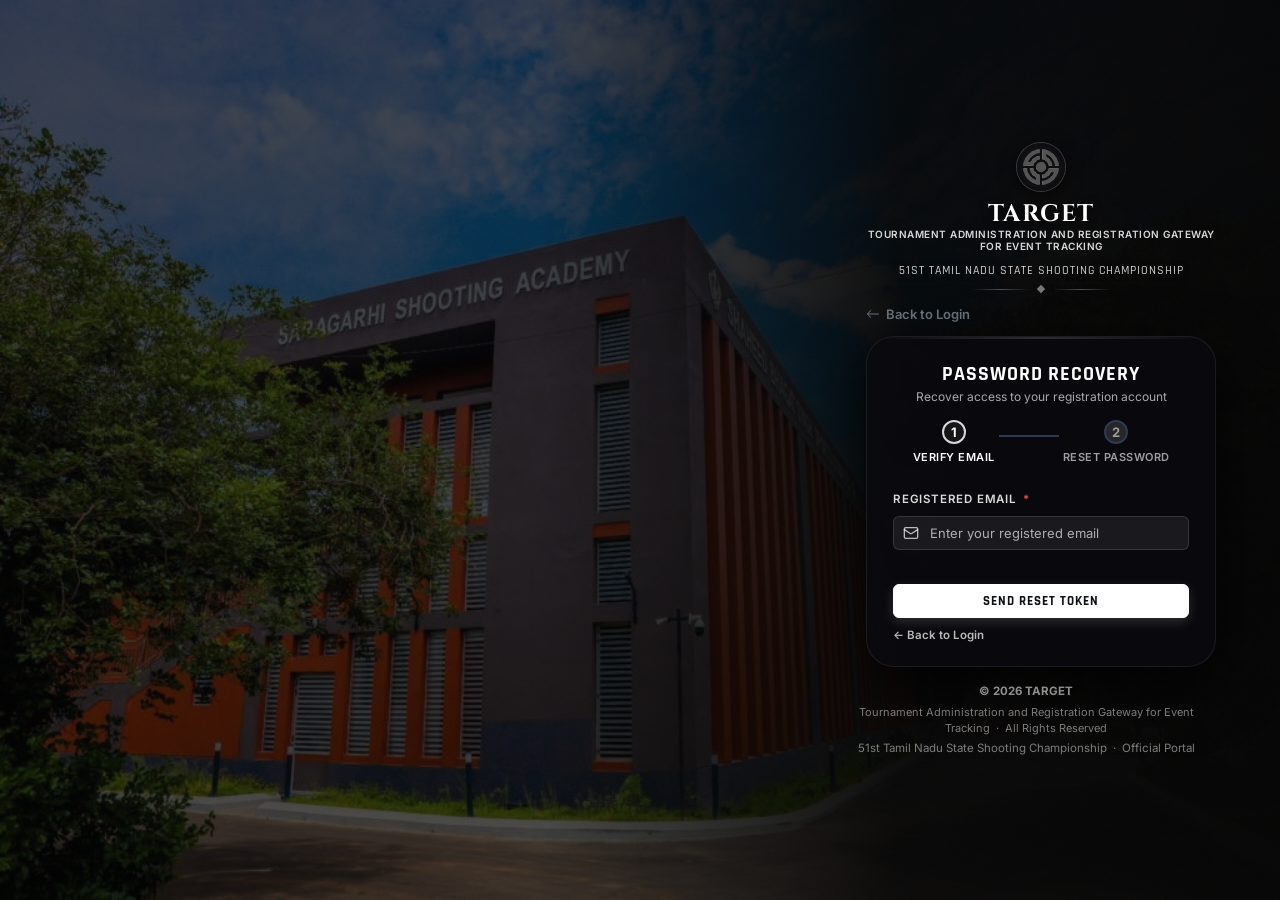
<file: static-preview/forgot_password.html>
﻿<!DOCTYPE html>
<html lang="en" data-bs-theme="dark">
<head>
  <meta charset="UTF-8">
  <meta name="viewport" content="width=device-width, initial-scale=1.0">
  <meta name="description" content="Reset your password for the 51st Tamil Nadu Shooting Championship portal.">
  <meta name="robots" content="index, follow">
  <title>Forgot Password | 51st Tamil Nadu State Shooting Championship</title>
  <link rel="icon" href="images/logo.png" type="image/png">
  <link rel="shortcut icon" href="favicon.ico" type="image/x-icon">
  <link rel="apple-touch-icon" href="images/logo.png">

  <!-- Google Fonts -->
  <link rel="preconnect" href="https://fonts.googleapis.com">
  <link rel="preconnect" href="https://fonts.gstatic.com" crossorigin>
  <link href="https://fonts.googleapis.com/css2?family=Rajdhani:wght@400;500;600;700&family=Inter:wght@300;400;500;600;700&family=Cinzel:wght@400;600;700&family=Playfair+Display:ital,wght@0,700;1,600&display=swap" rel="stylesheet">

  <!-- Stylesheet -->
  <link rel="stylesheet" href="css/style.css">
  <!-- Bootstrap Icons -->
  <link rel="stylesheet" href="https://cdn.jsdelivr.net/npm/bootstrap-icons@1.11.3/font/bootstrap-icons.min.css">
</head>
<body class="login-page">

<!-- SSA Photo Background -->
<div class="page-bg" aria-hidden="true"></div>
<div class="page-bg-noise" aria-hidden="true"></div>

<div class="page-wrapper">

  <!-- Branding header -->
  <header class="site-header">
    <div class="emblem" aria-hidden="true" style="border:none; background:transparent;">
      <div class="emblem-inner" style="border:none; background:transparent;">
        <img src="images/logo.png" alt="TARGET Logo" style="width:58px; height:58px; object-fit:contain; filter: drop-shadow(0 2px 8px rgba(0,0,0,0.5));">
      </div>
    </div>
    <p class="org-name" style="margin-bottom:0; line-height:1.1; font-size: 24px; letter-spacing: 2px; font-weight: 700; color: var(--gold-400, #c9a84c);">TARGET</p>
    <span class="org-expansion" style="display:block; font-size:10px; color:var(--text-secondary, #a0aec0); letter-spacing:0.5px; margin-top:1px; margin-bottom:8px; font-weight:600; text-transform:uppercase; line-height:1.2;">Tournament Administration and Registration Gateway for Event Tracking</span>
    <p class="event-title">51st Tamil Nadu State Shooting Championship</p>
    <div class="divider" aria-hidden="true"><span class="divider-diamond"></span></div>
  </header>

  <main>
    <div style="max-width: 440px; margin: 0 auto 12px; text-align: left;">
      <a href="login.html" style="color: var(--gold-400, #ADB5BD); text-decoration: none; font-size: 13px; font-weight: 600; display: inline-flex; align-items: center; gap: 6px; transition: opacity 0.2s;">
        <svg xmlns="http://www.w3.org/2000/svg" width="14" height="14" fill="currentColor" viewBox="0 0 16 16">
          <path fill-rule="evenodd" d="M15 8a.5.5 0 0 0-.5-.5H2.707l3.147-3.146a.5.5 0 1 0-.708-.708l-4 4a.5.5 0 0 0 0 .708l4 4a.5.5 0 0 0 .708-.708L2.707 8.5H14.5A.5.5 0 0 0 15 8z"/>
        </svg>
        Back to Login
      </a>
    </div>

    <div class="auth-card" role="main">
      <div class="card-title">Password Recovery</div>
      <p class="card-subtitle">Recover access to your registration account</p>

      <!-- Step Indicator -->
      <div class="step-indicator" role="list" aria-label="Steps">
        <div class="step active" id="step1Indicator" role="listitem">
          <div class="step-circle">1</div>
          <div class="step-label">Verify Email</div>
        </div>
        <div class="connector" id="stepConnector"></div>
        <div class="step" id="step2Indicator" role="listitem">
          <div class="step-circle">2</div>
          <div class="step-label">Reset Password</div>
        </div>
      </div>

      <!-- Message Box -->
      <div class="msg-box" id="msgBox" role="alert" aria-live="polite"></div>

      <!-- ── Step 1: Email + Token Request ─────────────────── -->
      <form id="fpStep1" novalidate>
        <input type="hidden" name="csrf_token" value="demo_preview_token">
        <input type="hidden" name="step" value="1">

        <div class="form-group" style="margin-bottom:22px;">
          <label for="fp_email">Registered Email <span class="req">*</span></label>
          <div class="input-wrap">
            <svg class="i-icon" xmlns="http://www.w3.org/2000/svg" viewBox="0 0 24 24" fill="none" stroke="currentColor" stroke-width="2" stroke-linecap="round" stroke-linejoin="round"><rect x="2" y="4" width="20" height="16" rx="2"/><path d="m22 7-8.97 5.7a1.94 1.94 0 0 1-2.06 0L2 7"/></svg>
            <input type="email" id="fp_email" name="email" placeholder="Enter your registered email" data-rules="required|email" maxlength="180" autocomplete="email">
          </div>
          <span class="field-error"></span>
        </div>

        <button type="submit" class="btn btn-primary" id="btnStep1">
          <div class="spinner"></div>
          <span class="btn-label">Send Reset Token</span>
        </button>

        <div class="link-row" style="justify-content:center;margin-top:18px;">
          <a href="login.html">&#8592; Back to Login</a>
        </div>
      </form>

      <!-- ── Step 2: Token + New Password ──────────────────── -->
      <form id="fpStep2" novalidate style="display:none;">
        <input type="hidden" name="csrf_token" value="demo_preview_token">
        <input type="hidden" name="step" value="2">

        <!-- Email (Auto-fetched & Read-only) -->
        <div class="form-group" style="margin-bottom:18px;">
          <label for="fp_email_step2">Email Address</label>
          <div class="input-wrap">
            <svg class="i-icon" xmlns="http://www.w3.org/2000/svg" viewBox="0 0 24 24" fill="none" stroke="currentColor" stroke-width="2" stroke-linecap="round" stroke-linejoin="round"><rect x="2" y="4" width="20" height="16" rx="2"/><path d="m22 7-8.97 5.7a1.94 1.94 0 0 1-2.06 0L2 7"/></svg>
            <input type="email" id="fp_email_step2" name="email" readonly style="background:rgba(255,255,255,0.05);color:var(--text-muted);cursor:not-allowed;">
          </div>
        </div>

        <!-- Token -->
        <div class="form-group" style="margin-bottom:18px;">
          <label for="fp_token">Reset Token <span class="req">*</span></label>
          <div class="input-wrap">
            <svg class="i-icon" xmlns="http://www.w3.org/2000/svg" viewBox="0 0 24 24" fill="none" stroke="currentColor" stroke-width="2" stroke-linecap="round" stroke-linejoin="round"><path d="m21 2-1 4-4 1-2 2 5 5 2-2 1-4z"/><path d="M3.9 20.1L9 15l-4-4-5.1 5.1a2 2 0 0 0 0 2.83l.17.17a2 2 0 0 0 2.83 0z"/></svg>
            <input type="text" id="fp_token" name="token" placeholder="6-character token" data-rules="required|minLen:6" maxlength="6" autocomplete="one-time-code" style="letter-spacing:4px;font-weight:700;font-size:18px;text-transform:uppercase;">
          </div>
          <span class="field-error"></span>
          <small style="color:var(--text-muted);font-size:11.5px;margin-top:4px;display:block;">
            Check your registered email for the 6-character token (Demo code: <strong>123456</strong>).
          </small>
        </div>

        <!-- New Password -->
        <div class="form-group" style="margin-bottom:18px;">
          <label for="fp_new_password">New Password <span class="req">*</span></label>
          <div class="input-wrap">
            <svg class="i-icon" xmlns="http://www.w3.org/2000/svg" viewBox="0 0 24 24" fill="none" stroke="currentColor" stroke-width="2" stroke-linecap="round" stroke-linejoin="round"><rect x="3" y="11" width="18" height="11" rx="2" ry="2"/><path d="M7 11V7a5 5 0 0 1 10 0v4"/></svg>
            <input type="password" id="fp_new_password" name="new_password" placeholder="Min 8 characters" data-rules="required|minLen:8" maxlength="100" autocomplete="new-password">
            <button type="button" class="toggle-pw" aria-label="Toggle password visibility">
              <svg xmlns="http://www.w3.org/2000/svg" width="16" height="16" fill="currentColor" viewBox="0 0 16 16"><path d="M10.5 8a2.5 2.5 0 1 1-5 0 2.5 2.5 0 0 1 5 0z"/><path d="M0 8s3-5.5 8-5.5S16 8 16 8s-3 5.5-8 5.5S0 8 0 8zm8 3.5a3.5 3.5 0 1 0 0-7 3.5 3.5 0 0 0 0 7z"/></svg>
            </button>
          </div>
          <div class="pw-strength" aria-live="polite">
            <div class="bar"><div class="fill"></div></div>
            <span class="label-text"></span>
          </div>
          <span class="field-error"></span>
        </div>

        <!-- Confirm Password -->
        <div class="form-group" style="margin-bottom:22px;">
          <label for="fp_confirm_password">Confirm New Password <span class="req">*</span></label>
          <div class="input-wrap">
            <svg class="i-icon" xmlns="http://www.w3.org/2000/svg" viewBox="0 0 24 24" fill="none" stroke="currentColor" stroke-width="2" stroke-linecap="round" stroke-linejoin="round"><rect x="3" y="11" width="18" height="11" rx="2" ry="2"/><path d="M7 11V7a5 5 0 0 1 10 0v4"/></svg>
            <input type="password" id="fp_confirm_password" name="confirm_password" placeholder="Re-enter new password" data-rules="required" maxlength="100" autocomplete="new-password">
            <button type="button" class="toggle-pw" aria-label="Toggle confirm password visibility">
              <svg xmlns="http://www.w3.org/2000/svg" width="16" height="16" fill="currentColor" viewBox="0 0 16 16"><path d="M10.5 8a2.5 2.5 0 1 1-5 0 2.5 2.5 0 0 1 5 0z"/><path d="M0 8s3-5.5 8-5.5S16 8 16 8s-3 5.5-8 5.5S0 8 0 8zm8 3.5a3.5 3.5 0 1 0 0-7 3.5 3.5 0 0 0 0 7z"/></svg>
            </button>
          </div>
          <span class="field-error"></span>
        </div>

        <button type="submit" class="btn btn-primary" id="btnStep2">
          <div class="spinner"></div>
          <span class="btn-label">Reset Password</span>
        </button>

        <div class="link-row" style="justify-content:center;margin-top:18px;">
          <a href="#" id="backToStep1">&#8592; Back to Email Verification</a>
        </div>
      </form>
    </div>
  </main>

  <!-- Footer -->
  <footer class="site-footer">
    <p style="font-weight:700; color:var(--gold-400, #c9a84c); margin-bottom:2px;">&copy; 2026 TARGET</p>
    <p style="font-size:11px; opacity:0.85; margin:3px 0; line-height:1.4;">Tournament Administration and Registration Gateway for Event Tracking &nbsp;&middot;&nbsp; All Rights Reserved</p>
    <p style="margin-top:3px; font-size:11.5px; opacity:0.85; line-height:1.4;">51st Tamil Nadu State Shooting Championship &nbsp;&middot;&nbsp; Official Portal</p>
  </footer>

</div><!-- /.page-wrapper -->

<!-- Scripts -->
<script>
// Floating particles
function initParticles() {
  const bg = document.querySelector('.page-bg');
  if (!bg) return;
  for (let i = 0; i < 18; i++) {
    const p = document.createElement('div');
    p.className = 'particle';
    p.style.cssText = [
      `left:${Math.random() * 100}%`,
      `animation-duration:${8 + Math.random() * 12}s`,
      `animation-delay:${Math.random() * -15}s`,
      `width:${1 + Math.random() * 2}px`,
      `height:${1 + Math.random() * 2}px`,
      `opacity:${0.2 + Math.random() * 0.4}`,
    ].join(';');
    bg.appendChild(p);
  }
}

// Password toggle
document.querySelectorAll('.toggle-pw').forEach(btn => {
  btn.addEventListener('click', () => {
    const input = btn.closest('.input-wrap').querySelector('input');
    const isText = input.type === 'text';
    input.type = isText ? 'password' : 'text';
  });
});

// Password strength
const pwInput = document.getElementById('fp_new_password');
if (pwInput) {
  pwInput.addEventListener('input', () => {
    const meter = pwInput.closest('.form-group')?.querySelector('.pw-strength');
    if (!meter) return;
    const val = pwInput.value;
    if (!val) { meter.classList.remove('show'); return; }
    meter.classList.add('show');
    let score = 0;
    if (val.length >= 8) score++;
    if (/[A-Z]/.test(val)) score++;
    if (/[0-9]/.test(val)) score++;
    if (/[^A-Za-z0-9]/.test(val)) score++;

    const fill = meter.querySelector('.fill');
    const lbl = meter.querySelector('.label-text');
    const levels = [
      { text: 'Weak', color: '#E74C3C', w: '25%' },
      { text: 'Fair', color: '#E67E22', w: '50%' },
      { text: 'Good', color: '#F1C40F', w: '75%' },
      { text: 'Strong', color: '#27AE60', w: '100%' }
    ];
    const lvl = levels[Math.max(0, score - 1)] || levels[0];
    fill.style.width = lvl.w;
    fill.style.backgroundColor = lvl.color;
    lbl.textContent = lvl.text;
    lbl.style.color = lvl.color;
  });
}

function markField(input, valid, msg = '') {
  const group = input.closest('.form-group');
  const errEl = group?.querySelector('.field-error');
  input.classList.toggle('is-invalid', !valid);
  input.classList.toggle('is-valid', valid);
  if (group) group.classList.toggle('has-error', !valid);
  if (errEl) errEl.textContent = valid ? '' : msg;
}

const form1 = document.getElementById('fpStep1');
const form2 = document.getElementById('fpStep2');
const msgBox = document.getElementById('msgBox');
const s1Ind = document.getElementById('step1Indicator');
const s2Ind = document.getElementById('step2Indicator');
const connector = document.getElementById('stepConnector');

form1.addEventListener('submit', function(e) {
  e.preventDefault();
  const email = document.getElementById('fp_email');
  if (!email.value.trim() || !email.value.includes('@')) {
    markField(email, false, 'Enter a valid registered email address.');
    return;
  }
  markField(email, true);

  const btn = document.getElementById('btnStep1');
  const spinner = btn.querySelector('.spinner');
  const label = btn.querySelector('.btn-label');
  if (spinner) spinner.classList.add('show');
  if (label) label.style.display = 'none';
  btn.disabled = true;

  setTimeout(() => {
    if (spinner) spinner.classList.remove('show');
    if (label) label.style.display = '';
    btn.disabled = false;

    // Transition to step 2
    document.getElementById('fp_email_step2').value = email.value;
    form1.style.display = 'none';
    form2.style.display = 'block';
    s1Ind.classList.remove('active');
    s1Ind.classList.add('completed');
    s2Ind.classList.add('active');
    if (connector) connector.classList.add('active');

    msgBox.className = 'msg-box show success';
    msgBox.innerHTML = '<span>✔</span><span>Reset token generated. For this demo, enter <strong>123456</strong> as the token.</span>';
  }, 1000);
});

document.getElementById('backToStep1').addEventListener('click', function(e) {
  e.preventDefault();
  form2.style.display = 'none';
  form1.style.display = 'block';
  s1Ind.classList.add('active');
  s1Ind.classList.remove('completed');
  s2Ind.classList.remove('active');
  if (connector) connector.classList.remove('active');
  msgBox.className = 'msg-box';
  msgBox.innerHTML = '';
});

form2.addEventListener('submit', function(e) {
  e.preventDefault();
  const token = document.getElementById('fp_token');
  const pw = document.getElementById('fp_new_password');
  const cpw = document.getElementById('fp_confirm_password');
  let valid = true;

  if (!token.value.trim() || token.value.trim().length < 6) {
    markField(token, false, 'Enter the 6-character token.');
    valid = false;
  } else {
    markField(token, true);
  }

  if (!pw.value || pw.value.length < 8) {
    markField(pw, false, 'Password must be at least 8 characters.');
    valid = false;
  } else {
    markField(pw, true);
  }

  if (!cpw.value || cpw.value !== pw.value) {
    markField(cpw, false, 'Passwords do not match.');
    valid = false;
  } else {
    markField(cpw, true);
  }

  if (!valid) return;

  const btn = document.getElementById('btnStep2');
  const spinner = btn.querySelector('.spinner');
  const label = btn.querySelector('.btn-label');
  if (spinner) spinner.classList.add('show');
  if (label) label.style.display = 'none';
  btn.disabled = true;

  setTimeout(() => {
    if (spinner) spinner.classList.remove('show');
    if (label) label.style.display = '';
    btn.disabled = false;

    msgBox.className = 'msg-box show success';
    msgBox.innerHTML = '<span>✔</span><span>Password reset successfully! Redirecting to <a href="login.html" style="color:#5EDD8E;text-decoration:underline;">Login</a>...</span>';
    setTimeout(() => {
      window.location.href = 'login.html';
    }, 1500);
  }, 1200);
});

document.addEventListener('DOMContentLoaded', initParticles);
</script>
</body>
</html>
</file>
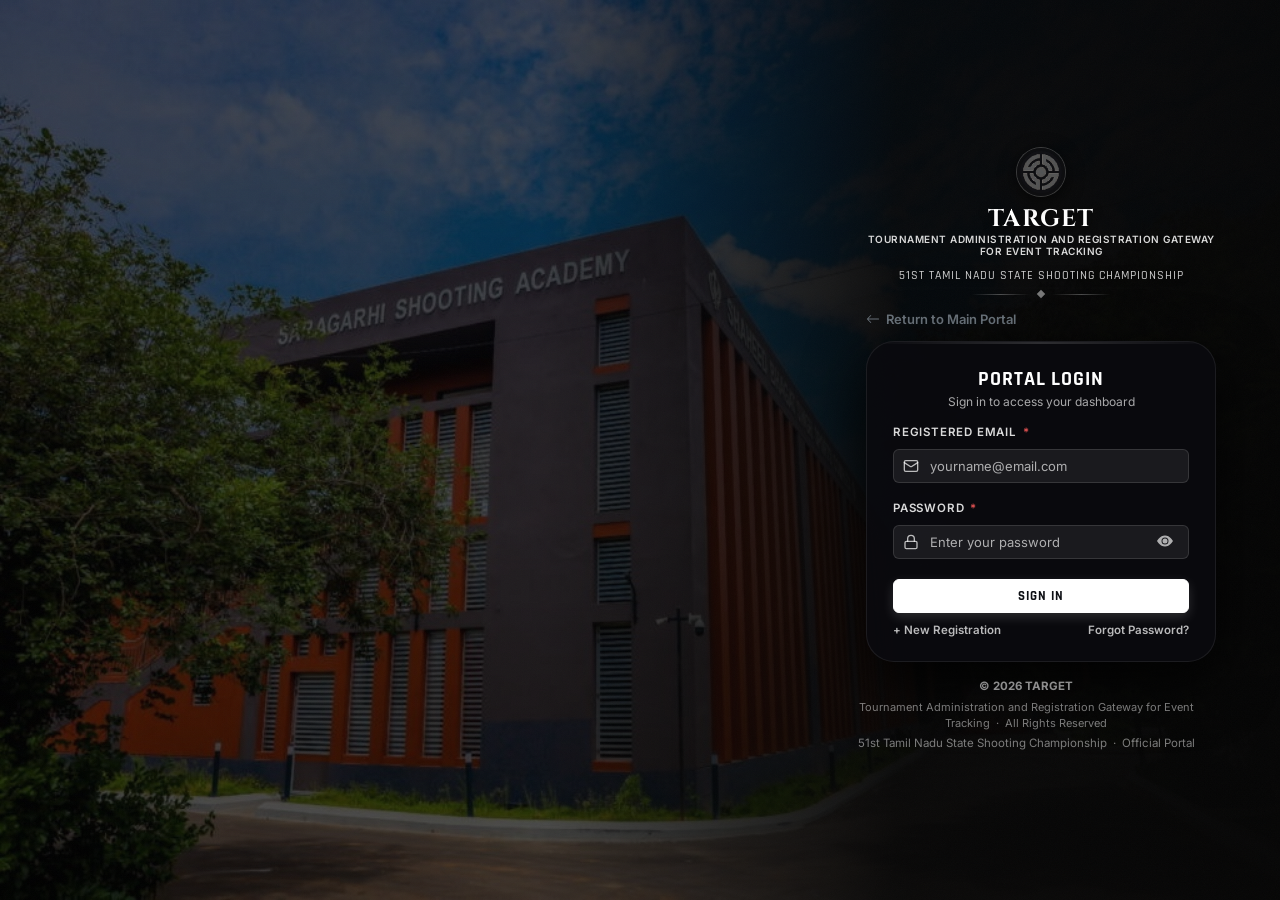
<file: static-preview/login.html>
﻿<!DOCTYPE html>
<html lang="en" data-bs-theme="dark">
<head>
  <meta charset="UTF-8">
  <meta name="viewport" content="width=device-width, initial-scale=1.0">
  <meta name="description" content="Login to the 51st Tamil Nadu Shooting Championship portal.">
  <meta name="robots" content="index, follow">
  <title>Login | 51st Tamil Nadu State Shooting Championship</title>
  <link rel="icon" href="images/logo.png" type="image/png">
  <link rel="shortcut icon" href="favicon.ico" type="image/x-icon">
  <link rel="apple-touch-icon" href="images/logo.png">

  <!-- Google Fonts -->
  <link rel="preconnect" href="https://fonts.googleapis.com">
  <link rel="preconnect" href="https://fonts.gstatic.com" crossorigin>
  <link href="https://fonts.googleapis.com/css2?family=Rajdhani:wght@400;500;600;700&family=Inter:wght@300;400;500;600;700&family=Cinzel:wght@400;600;700&family=Playfair+Display:ital,wght@0,700;1,600&display=swap" rel="stylesheet">

  <!-- Stylesheet -->
  <link rel="stylesheet" href="css/style.css">
  <!-- Bootstrap Icons -->
  <link rel="stylesheet" href="https://cdn.jsdelivr.net/npm/bootstrap-icons@1.11.3/font/bootstrap-icons.min.css">
</head>
<body class="login-page">

<!-- SSA Photo Background -->
<div class="page-bg" aria-hidden="true"></div>
<div class="page-bg-noise" aria-hidden="true"></div>

<div class="page-wrapper">

  <!-- Branding header -->
  <header class="site-header">
    <div class="emblem" aria-hidden="true" style="border:none; background:transparent;">
      <div class="emblem-inner" style="border:none; background:transparent;">
        <img src="images/logo.png" alt="TARGET Logo" style="width:58px; height:58px; object-fit:contain; filter: drop-shadow(0 2px 8px rgba(0,0,0,0.5));">
      </div>
    </div>
    <p class="org-name" style="margin-bottom:0; line-height:1.1; font-size: 24px; letter-spacing: 2px; font-weight: 700; color: var(--gold-400, #c9a84c);">TARGET</p>
    <span class="org-expansion" style="display:block; font-size:10px; color:var(--text-secondary, #a0aec0); letter-spacing:0.5px; margin-top:1px; margin-bottom:8px; font-weight:600; text-transform:uppercase; line-height:1.2;">Tournament Administration and Registration Gateway for Event Tracking</span>
    <p class="event-title">51st Tamil Nadu State Shooting Championship</p>
    <div class="divider" aria-hidden="true"><span class="divider-diamond"></span></div>
  </header>

  <!-- LOGIN CARD -->
  <main>
    <div style="max-width: 440px; margin: 0 auto 12px; text-align: left;">
      <a href="index.html" style="color: var(--gold-400, #ADB5BD); text-decoration: none; font-size: 13px; font-weight: 600; display: inline-flex; align-items: center; gap: 6px; transition: opacity 0.2s;">
        <svg xmlns="http://www.w3.org/2000/svg" width="14" height="14" fill="currentColor" viewBox="0 0 16 16">
          <path fill-rule="evenodd" d="M15 8a.5.5 0 0 0-.5-.5H2.707l3.147-3.146a.5.5 0 1 0-.708-.708l-4 4a.5.5 0 0 0 0 .708l4 4a.5.5 0 0 0 .708-.708L2.707 8.5H14.5A.5.5 0 0 0 15 8z"/>
        </svg>
        Return to Main Portal
      </a>
    </div>
    <div class="auth-card" role="main">
      <div class="card-title">Portal Login</div>
      <p class="card-subtitle">Sign in to access your dashboard</p>

      <!-- Message Box -->
      <div class="msg-box" id="msgBox" role="alert" aria-live="polite"></div>

      <form id="loginForm" novalidate autocomplete="off">
        <input type="hidden" name="csrf_token" value="demo_preview_token">

        <!-- Email / Username -->
        <div class="form-group" style="margin-bottom:18px;">
          <label for="email">Registered Email <span class="req">*</span></label>
          <div class="input-wrap">
            <!-- Email icon -->
            <svg class="i-icon" xmlns="http://www.w3.org/2000/svg" viewBox="0 0 24 24" fill="none" stroke="currentColor" stroke-width="2" stroke-linecap="round" stroke-linejoin="round">
              <rect x="2" y="4" width="20" height="16" rx="2"/><path d="m22 7-8.97 5.7a1.94 1.94 0 0 1-2.06 0L2 7"/>
            </svg>
            <input
              type="email"
              id="email"
              name="email"
              placeholder="yourname@email.com"
              autocomplete="email"
              data-rules="required|email"
              maxlength="180"
            >
          </div>
          <span class="field-error"></span>
        </div>

        <!-- Password -->
        <div class="form-group" style="margin-bottom:8px;">
          <label for="password">Password <span class="req">*</span></label>
          <div class="input-wrap">
            <!-- Lock icon -->
            <svg class="i-icon" xmlns="http://www.w3.org/2000/svg" viewBox="0 0 24 24" fill="none" stroke="currentColor" stroke-width="2" stroke-linecap="round" stroke-linejoin="round">
              <rect x="3" y="11" width="18" height="11" rx="2" ry="2"/><path d="M7 11V7a5 5 0 0 1 10 0v4"/>
            </svg>
            <input
              type="password"
              id="password"
              name="password"
              placeholder="Enter your password"
              autocomplete="current-password"
              data-rules="required|minLen:6"
              maxlength="100"
            >
            <button type="button" class="toggle-pw" aria-label="Toggle password visibility" title="Show/Hide password">
              <svg xmlns="http://www.w3.org/2000/svg" width="16" height="16" fill="currentColor" viewBox="0 0 16 16">
                <path d="M10.5 8a2.5 2.5 0 1 1-5 0 2.5 2.5 0 0 1 5 0z"/>
                <path d="M0 8s3-5.5 8-5.5S16 8 16 8s-3 5.5-8 5.5S0 8 0 8zm8 3.5a3.5 3.5 0 1 0 0-7 3.5 3.5 0 0 0 0 7z"/>
              </svg>
            </button>
          </div>
          <span class="field-error"></span>
        </div>

        <!-- Submit -->
        <button type="submit" class="btn btn-primary" id="loginBtn" style="margin-top:24px;">
          <div class="spinner"></div>
          <span class="btn-label">Sign In</span>
        </button>

        <!-- Links row -->
        <div class="link-row" style="display:flex; justify-content:space-between; align-items:center; flex-wrap:wrap; gap:10px;">
          <a href="register.html" id="registerLink">
            &#43; New Registration
          </a>
          <a href="forgot_password.html" id="forgotLink">
            Forgot Password?
          </a>
        </div>
      </form>
    </div>
  </main>

  <!-- Footer -->
  <footer class="site-footer">
    <p style="font-weight:700; color:var(--gold-400, #c9a84c); margin-bottom:2px;">&copy; 2026 TARGET</p>
    <p style="font-size:11px; opacity:0.85; margin:3px 0; line-height:1.4;">Tournament Administration and Registration Gateway for Event Tracking &nbsp;&middot;&nbsp; All Rights Reserved</p>
    <p style="margin-top:3px; font-size:11.5px; opacity:0.85; line-height:1.4;">51st Tamil Nadu State Shooting Championship &nbsp;&middot;&nbsp; Official Portal</p>
  </footer>

</div><!-- /.page-wrapper -->

<!-- Scripts -->
<script>
// Floating particles
function initParticles() {
  const bg = document.querySelector('.page-bg');
  if (!bg) return;
  for (let i = 0; i < 18; i++) {
    const p = document.createElement('div');
    p.className = 'particle';
    p.style.cssText = [
      `left:${Math.random() * 100}%`,
      `animation-duration:${8 + Math.random() * 12}s`,
      `animation-delay:${Math.random() * -15}s`,
      `width:${1 + Math.random() * 2}px`,
      `height:${1 + Math.random() * 2}px`,
      `opacity:${0.2 + Math.random() * 0.4}`,
    ].join(';');
    bg.appendChild(p);
  }
}

// Password toggle
document.querySelectorAll('.toggle-pw').forEach(btn => {
  btn.addEventListener('click', () => {
    const input = btn.closest('.input-wrap').querySelector('input');
    const isText = input.type === 'text';
    input.type = isText ? 'password' : 'text';
    btn.innerHTML = isText
      ? '<svg xmlns="http://www.w3.org/2000/svg" width="16" height="16" fill="currentColor" viewBox="0 0 16 16"><path d="M10.5 8a2.5 2.5 0 1 1-5 0 2.5 2.5 0 0 1 5 0z"/><path d="M0 8s3-5.5 8-5.5S16 8 16 8s-3 5.5-8 5.5S0 8 0 8zm8 3.5a3.5 3.5 0 1 0 0-7 3.5 3.5 0 0 0 0 7z"/></svg>'
      : '<svg xmlns="http://www.w3.org/2000/svg" width="16" height="16" fill="currentColor" viewBox="0 0 16 16"><path d="M13.359 11.238C15.06 9.72 16 8 16 8s-3-5.5-8-5.5a7.028 7.028 0 0 0-2.79.588l.77.771A5.944 5.944 0 0 1 8 3.5c2.12 0 3.879 1.168 5.168 2.457A13.134 13.134 0 0 1 14.828 8c-.058.087-.122.183-.195.288-.335.48-.83 1.12-1.465 1.755-.165.165-.337.328-.517.486l.708.709z"/><path d="M11.297 9.176a3.5 3.5 0 0 0-4.474-4.474l.823.823a2.5 2.5 0 0 1 2.829 2.829l.822.822zm-2.943 1.299.822.822a3.5 3.5 0 0 1-4.474-4.474l.823.823a2.5 2.5 0 0 0 2.829 2.829z"/><path d="M3.35 5.47c-.18.16-.353.322-.518.487A13.134 13.134 0 0 0 1.172 8l.195.288c.335.48.83 1.12 1.465 1.755C4.121 11.332 5.881 12.5 8 12.5c.716 0 1.39-.133 2.02-.36l.77.772A7.029 7.029 0 0 1 8 13.5C3 13.5 0 8 0 8s.939-1.721 2.641-3.238l.708.709zm10.296 8.884-12-12 .708-.708 12 12-.708.708z"/></svg>';
  });
});

// Form validation & submission simulation
const loginForm = document.getElementById('loginForm');
const msgBox = document.getElementById('msgBox');

function markField(input, valid, msg = '') {
  const group = input.closest('.form-group');
  const errEl = group?.querySelector('.field-error');
  input.classList.toggle('is-invalid', !valid);
  input.classList.toggle('is-valid', valid);
  if (group) group.classList.toggle('has-error', !valid);
  if (errEl) errEl.textContent = valid ? '' : msg;
}

loginForm.querySelectorAll('input').forEach(inp => {
  inp.addEventListener('input', () => {
    if (inp.classList.contains('is-invalid')) {
      inp.classList.remove('is-invalid');
      const group = inp.closest('.form-group');
      if (group) group.classList.remove('has-error');
      const errEl = group?.querySelector('.field-error');
      if (errEl) errEl.textContent = '';
    }
  });
});

loginForm.addEventListener('submit', function(e) {
  e.preventDefault();
  let valid = true;
  const email = document.getElementById('email');
  const password = document.getElementById('password');
  const btn = document.getElementById('loginBtn');

  if (!email.value.trim() || !email.value.includes('@')) {
    markField(email, false, 'Enter a valid registered email address.');
    valid = false;
  } else {
    markField(email, true);
  }

  if (!password.value || password.value.length < 6) {
    markField(password, false, 'Password must be at least 6 characters.');
    valid = false;
  } else {
    markField(password, true);
  }

  if (!valid) return;

  // Show loading spinner
  btn.classList.add('btn-loading');
  const spinner = btn.querySelector('.spinner');
  const label = btn.querySelector('.btn-label');
  if (spinner) spinner.classList.add('show');
  if (label) label.style.display = 'none';

  msgBox.className = 'msg-box';
  msgBox.innerHTML = '';

  setTimeout(() => {
    if (spinner) spinner.classList.remove('show');
    if (label) label.style.display = '';
    btn.classList.remove('btn-loading');

    msgBox.className = 'msg-box show success';
    msgBox.innerHTML = '<span>✔</span><span>Login validated successfully! (Static Preview Mode)</span>';
  }, 1000);
});

document.addEventListener('DOMContentLoaded', initParticles);
</script>
</body>
</html>
</file>
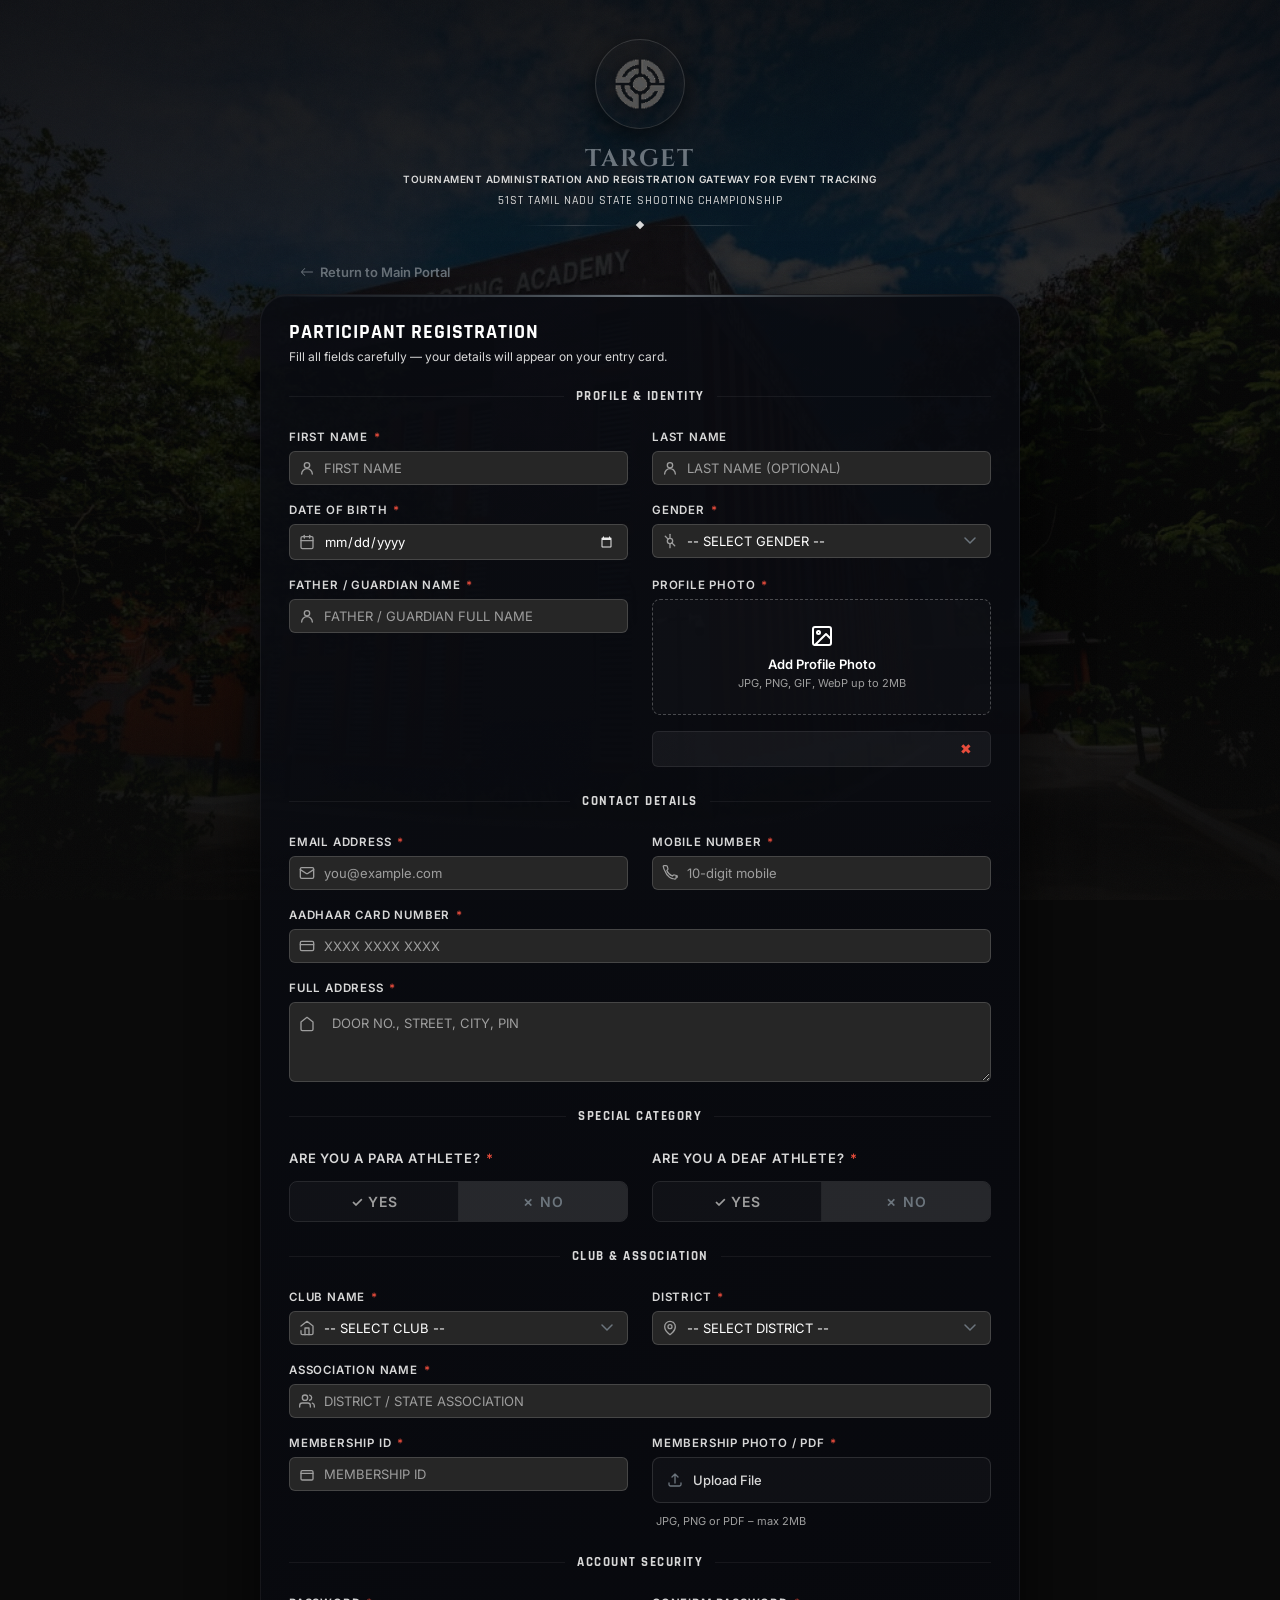
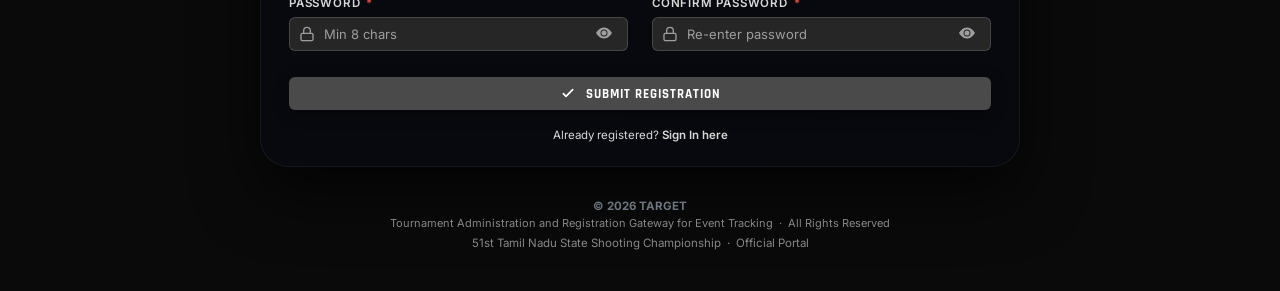
<file: static-preview/register.html>
﻿<!DOCTYPE html>
<html lang="en" data-bs-theme="dark">
<head>
  <meta charset="UTF-8">
  <meta name="viewport" content="width=device-width, initial-scale=1.0">
  <meta name="description" content="Register as a participant for the 51st Tamil Nadu Shooting Championship.">
  <meta name="robots" content="index, follow">
  <title>New Registration | 51st Tamil Nadu State Shooting Championship</title>
  <link rel="icon" href="images/logo.png" type="image/png">
  <link rel="shortcut icon" href="favicon.ico" type="image/x-icon">
  <link rel="apple-touch-icon" href="images/logo.png">

  <!-- Google Fonts -->
  <link rel="preconnect" href="https://fonts.googleapis.com">
  <link rel="preconnect" href="https://fonts.gstatic.com" crossorigin>
  <link href="https://fonts.googleapis.com/css2?family=Rajdhani:wght@400;500;600;700&family=Inter:wght@300;400;500;600;700&family=Cinzel:wght@400;600;700&family=Playfair+Display:ital,wght@0,700;1,600&display=swap" rel="stylesheet">

  <!-- Stylesheet -->
  <link rel="stylesheet" href="css/style.css">
  <!-- Bootstrap Icons -->
  <link rel="stylesheet" href="https://cdn.jsdelivr.net/npm/bootstrap-icons@1.11.3/font/bootstrap-icons.min.css">

  <style>
    .form-group.has-error .custom-file-upload-wrap {
      border-color: #E74C3C !important;
      background: rgba(231,76,60,0.02) !important;
    }
    #first_name, #last_name, #father_guardian_name, #address, #club_name, #association, #membership_id, #district, #gender {
      text-transform: uppercase;
    }
    .btn-outline .spinner {
      border: 2px solid rgba(255, 255, 255,0.3);
      border-top-color: var(--gold-400);
    }
  </style>
</head>
<body>

<!-- SSA Photo Background -->
<div class="page-bg" aria-hidden="true"></div>
<div class="page-bg-noise" aria-hidden="true"></div>

<div class="page-wrapper">

  <!-- Branding header -->
  <header class="site-header">
    <div class="emblem" aria-hidden="true" style="border:none; background:transparent;">
      <div class="emblem-inner" style="border:none; background:transparent;">
        <img src="images/logo.png" alt="TARGET Logo" style="width:58px; height:58px; object-fit:contain; filter: drop-shadow(0 2px 8px rgba(0,0,0,0.5));">
      </div>
    </div>
    <p class="org-name" style="margin-bottom:0; line-height:1.1; font-size: 24px; letter-spacing: 2px; font-weight: 700; color: var(--gold-400, #c9a84c);">TARGET</p>
    <span class="org-expansion" style="display:block; font-size:10px; color:var(--text-secondary, #a0aec0); letter-spacing:0.5px; margin-top:1px; margin-bottom:8px; font-weight:600; text-transform:uppercase; line-height:1.2;">Tournament Administration and Registration Gateway for Event Tracking</span>
    <p class="event-title">51st Tamil Nadu State Shooting Championship</p>
    <div class="divider" aria-hidden="true"><span class="divider-diamond"></span></div>
  </header>

  <!-- REGISTRATION CARD -->
  <main>
    <div style="max-width: 680px; margin: 0 auto 12px; text-align: left;">
      <a href="index.html" style="color: var(--gold-400, #ADB5BD); text-decoration: none; font-size: 13px; font-weight: 600; display: inline-flex; align-items: center; gap: 6px; transition: opacity 0.2s;">
        <svg xmlns="http://www.w3.org/2000/svg" width="14" height="14" fill="currentColor" viewBox="0 0 16 16">
          <path fill-rule="evenodd" d="M15 8a.5.5 0 0 0-.5-.5H2.707l3.147-3.146a.5.5 0 1 0-.708-.708l-4 4a.5.5 0 0 0 0 .708l4 4a.5.5 0 0 0 .708-.708L2.707 8.5H14.5A.5.5 0 0 0 15 8z"/>
        </svg>
        Return to Main Portal
      </a>
    </div>
    <div class="auth-card wide" role="main">
      <div class="card-title">Participant Registration</div>
      <p class="card-subtitle">Fill all fields carefully — your details will appear on your entry card.</p>

      <!-- Message Box -->
      <div class="msg-box" id="msgBox" role="alert" aria-live="polite"></div>

      <form id="registerForm" novalidate autocomplete="off" enctype="multipart/form-data">
        <input type="hidden" name="csrf_token" value="demo_preview_token">

        <div class="form-grid">

          <!-- ── SECTION: Profile & Identity ─────────────────── -->
          <div class="section-divider col-full">
            <span>Profile &amp; Identity</span>
          </div>

          <!-- 1. First Name -->
          <div class="form-group col-half">
            <label for="first_name">First Name <span class="req">*</span></label>
            <div class="input-wrap">
              <svg class="i-icon" xmlns="http://www.w3.org/2000/svg" viewBox="0 0 24 24" fill="none" stroke="currentColor" stroke-width="2" stroke-linecap="round" stroke-linejoin="round"><circle cx="12" cy="8" r="4"/><path d="M20 21a8 8 0 1 0-16 0"/></svg>
              <input type="text" id="first_name" name="first_name" placeholder="First name" data-rules="required|name" maxlength="100">
            </div>
            <span class="field-error"></span>
          </div>

          <!-- 2. Last Name (Optional) -->
          <div class="form-group col-half">
            <label for="last_name">Last Name</label>
            <div class="input-wrap">
              <svg class="i-icon" xmlns="http://www.w3.org/2000/svg" viewBox="0 0 24 24" fill="none" stroke="currentColor" stroke-width="2" stroke-linecap="round" stroke-linejoin="round"><circle cx="12" cy="8" r="4"/><path d="M20 21a8 8 0 1 0-16 0"/></svg>
              <input type="text" id="last_name" name="last_name" placeholder="Last name (optional)" data-rules="name1" maxlength="100">
            </div>
            <span class="field-error"></span>
          </div>

          <!-- 3. Date of Birth -->
          <div class="form-group col-half">
            <label for="dob">Date of Birth <span class="req">*</span></label>
            <div class="input-wrap">
              <svg class="i-icon" xmlns="http://www.w3.org/2000/svg" viewBox="0 0 24 24" fill="none" stroke="currentColor" stroke-width="2" stroke-linecap="round" stroke-linejoin="round"><rect x="3" y="4" width="18" height="18" rx="2" ry="2"/><line x1="16" y1="2" x2="16" y2="6"/><line x1="8" y1="2" x2="8" y2="6"/><line x1="3" y1="10" x2="21" y2="10"/></svg>
              <input type="date" id="dob" name="dob" data-rules="required|dob" max="2016-01-01" min="1920-01-01">
            </div>
            <span class="field-error"></span>
          </div>

          <!-- 4. Gender -->
          <div class="form-group col-half">
            <label for="gender">Gender <span class="req">*</span></label>
            <div class="input-wrap">
              <svg class="i-icon" xmlns="http://www.w3.org/2000/svg" viewBox="0 0 24 24" fill="none" stroke="currentColor" stroke-width="2" stroke-linecap="round" stroke-linejoin="round"><circle cx="12" cy="12" r="4"/><line x1="12" y1="2" x2="12" y2="8"/><line x1="12" y1="16" x2="12" y2="22"/><line x1="4.93" y1="4.93" x2="9.17" y2="9.17"/><line x1="14.83" y1="14.83" x2="19.07" y2="19.07"/></svg>
              <select id="gender" name="gender" data-rules="required">
                <option value="">-- SELECT GENDER --</option>
                <option value="Male">MALE</option>
                <option value="Female">FEMALE</option>
                <option value="Transgender">TRANSGENDER</option>
              </select>
            </div>
            <span class="field-error"></span>
          </div>

          <!-- 5. Father / Guardian Name -->
          <div class="form-group col-half">
            <label for="father_guardian_name">Father / Guardian Name <span class="req">*</span></label>
            <div class="input-wrap">
              <svg class="i-icon" xmlns="http://www.w3.org/2000/svg" viewBox="0 0 24 24" fill="none" stroke="currentColor" stroke-width="2" stroke-linecap="round" stroke-linejoin="round"><circle cx="12" cy="8" r="4"/><path d="M20 21a8 8 0 1 0-16 0"/></svg>
              <input type="text" id="father_guardian_name" name="father_guardian_name" placeholder="Father / guardian full name" data-rules="required|name" maxlength="200">
            </div>
            <span class="field-error"></span>
          </div>

          <!-- 5a. Profile Photo -->
          <div class="form-group col-half">
            <label for="photo">Profile Photo <span class="req">*</span></label>
            <div class="upload-container">
              <div class="upload-box" onclick="document.getElementById('photo').click();">
                <div class="upload-box-icon">
                  <svg xmlns="http://www.w3.org/2000/svg" width="24" height="24" viewBox="0 0 24 24" fill="none" stroke="currentColor" stroke-width="2" stroke-linecap="round" stroke-linejoin="round"><rect x="3" y="3" width="18" height="18" rx="2" ry="2"/><circle cx="8.5" cy="8.5" r="1.5"/><polyline points="21 15 16 10 5 21"/></svg>
                </div>
                <div class="upload-box-text">Add Profile Photo</div>
                <div class="upload-box-desc">JPG, PNG, GIF, WebP up to 2MB</div>
                <input type="file" id="photo" name="photo" accept=".jpg,.jpeg,.png,.gif,.webp" data-rules="required" style="display:none;" onchange="handlePhotoUpload(this)">
              </div>
              <div class="upload-file-info" id="photo_info" style="display:none; margin-top:8px; display:flex; align-items:center; justify-content:space-between; background:rgba(255,255,255,0.05); padding:8px 12px; border-radius:6px;">
                <span class="file-name" id="photo_name" style="font-size:12px; color:var(--gold-400);"></span>
                <button type="button" class="file-remove" onclick="clearUpload('photo'); event.stopPropagation();" style="background:none; border:none; color:#e74c3c; cursor:pointer;">✖</button>
              </div>
            </div>
            <span class="field-error"></span>
          </div>

          <!-- ── SECTION: Contact Details ────────────────────── -->
          <div class="section-divider col-full">
            <span>Contact Details</span>
          </div>

          <!-- 6. Email -->
          <div class="form-group col-half">
            <label for="email">Email Address <span class="req">*</span></label>
            <div class="input-wrap">
              <svg class="i-icon" xmlns="http://www.w3.org/2000/svg" viewBox="0 0 24 24" fill="none" stroke="currentColor" stroke-width="2" stroke-linecap="round" stroke-linejoin="round"><rect x="2" y="4" width="20" height="16" rx="2"/><path d="m22 7-8.97 5.7a1.94 1.94 0 0 1-2.06 0L2 7"/></svg>
              <input type="email" id="email" name="email" placeholder="you@example.com" data-rules="required|email" maxlength="180" autocomplete="email">
            </div>
            <span class="field-error"></span>
          </div>

          <!-- 7. Phone -->
          <div class="form-group col-half">
            <label for="phone">Mobile Number <span class="req">*</span></label>
            <div class="input-wrap">
              <svg class="i-icon" xmlns="http://www.w3.org/2000/svg" viewBox="0 0 24 24" fill="none" stroke="currentColor" stroke-width="2" stroke-linecap="round" stroke-linejoin="round"><path d="M22 16.92v3a2 2 0 0 1-2.18 2 19.79 19.79 0 0 1-8.63-3.07A19.5 19.5 0 0 1 4.07 9.21 19.79 19.79 0 0 1 1 .82 2 2 0 0 1 2.82 0h3a2 2 0 0 1 2 1.72 12.84 12.84 0 0 0 .7 2.81 2 2 0 0 1-.45 2.11L6.91 7.91a16 16 0 0 0 9.09 9.09l1.27-1.27a2 2 0 0 1 2.11-.45 12.84 12.84 0 0 0 2.81.7A2 2 0 0 1 24 18v.92z" transform="scale(0.92) translate(1,1)"/></svg>
              <input type="tel" id="phone" name="phone" placeholder="10-digit mobile" data-rules="required|phone" maxlength="10" autocomplete="tel">
            </div>
            <span class="field-error"></span>
          </div>

          <!-- 8. Aadhaar Number -->
          <div class="form-group col-full">
            <label for="aadhaar_number">Aadhaar Card Number <span class="req">*</span></label>
            <div class="input-wrap">
              <svg class="i-icon" xmlns="http://www.w3.org/2000/svg" viewBox="0 0 24 24" fill="none" stroke="currentColor" stroke-width="2" stroke-linecap="round" stroke-linejoin="round"><rect x="2" y="5" width="20" height="14" rx="2"/><line x1="2" y1="10" x2="22" y2="10"/></svg>
              <input type="text" id="aadhaar_number" name="aadhaar_number" placeholder="XXXX XXXX XXXX" data-rules="required|aadhaar" maxlength="14" inputmode="numeric">
            </div>
            <span class="field-error"></span>
          </div>

          <!-- 9. Address -->
          <div class="form-group col-full">
            <label for="address">Full Address <span class="req">*</span></label>
            <div class="input-wrap">
              <svg class="i-icon" xmlns="http://www.w3.org/2000/svg" viewBox="0 0 24 24" fill="none" stroke="currentColor" stroke-width="2" stroke-linecap="round" stroke-linejoin="round" style="top:14px;position:absolute;"><path d="M3 9l9-7 9 7v11a2 2 0 0 1-2 2H5a2 2 0 0 1-2-2z"/></svg>
              <textarea id="address" name="address" placeholder="Door No., Street, City, PIN" data-rules="required|minLen:10" rows="3" maxlength="500" style="padding-left:42px;"></textarea>
            </div>
            <span class="field-error"></span>
          </div>

          <!-- ── SECTION: Special Category ──────────────────── -->
          <div class="section-divider col-full">
            <span>Special Category</span>
          </div>

          <!-- Para Athlete Toggle -->
          <div class="form-group col-half">
            <label style="color:var(--text-secondary);font-weight:600;margin-bottom:8px;display:block;font-size:13px;">Are you a Para Athlete? <span class="req">*</span></label>
            <div style="display:flex;gap:0;border:1px solid rgba(255,255,255,0.12);border-radius:8px;overflow:hidden;">
              <label id="lbl_para_yes" style="flex:1;display:flex;align-items:center;justify-content:center;gap:6px;cursor:pointer;font-size:14px;font-weight:600;padding:11px 16px;transition:all .2s;background:rgba(255,255,255,0.03);color:var(--text-muted);border-right:1px solid rgba(255,255,255,0.08);">
                <input type="radio" name="is_para" id="is_para_yes" value="1" style="display:none;" onchange="toggleSpecialLabel('para',true)"> ✓ Yes
              </label>
              <label id="lbl_para_no" style="flex:1;display:flex;align-items:center;justify-content:center;gap:6px;cursor:pointer;font-size:14px;font-weight:600;padding:11px 16px;transition:all .2s;background:rgba(255, 255, 255,0.12);color:var(--gold-400);">
                <input type="radio" name="is_para" id="is_para_no" value="0" checked style="display:none;" onchange="toggleSpecialLabel('para',false)"> ✗ No
              </label>
            </div>
            <span class="field-error"></span>
          </div>

          <!-- Deaf Athlete Toggle -->
          <div class="form-group col-half">
            <label style="color:var(--text-secondary);font-weight:600;margin-bottom:8px;display:block;font-size:13px;">Are you a Deaf Athlete? <span class="req">*</span></label>
            <div style="display:flex;gap:0;border:1px solid rgba(255,255,255,0.12);border-radius:8px;overflow:hidden;">
              <label id="lbl_deaf_yes" style="flex:1;display:flex;align-items:center;justify-content:center;gap:6px;cursor:pointer;font-size:14px;font-weight:600;padding:11px 16px;transition:all .2s;background:rgba(255,255,255,0.03);color:var(--text-muted);border-right:1px solid rgba(255,255,255,0.08);">
                <input type="radio" name="is_deaf" id="is_deaf_yes" value="1" style="display:none;" onchange="toggleSpecialLabel('deaf',true)"> ✓ Yes
              </label>
              <label id="lbl_deaf_no" style="flex:1;display:flex;align-items:center;justify-content:center;gap:6px;cursor:pointer;font-size:14px;font-weight:600;padding:11px 16px;transition:all .2s;background:rgba(255, 255, 255,0.12);color:var(--gold-400);">
                <input type="radio" name="is_deaf" id="is_deaf_no" value="0" checked style="display:none;" onchange="toggleSpecialLabel('deaf',false)"> ✗ No
              </label>
            </div>
            <span class="field-error"></span>
          </div>

          <!-- Disability Proof Certificate -->
          <div class="form-group col-full" id="disability_proof_group" style="display:none;">
            <label for="disability_proof">Disability Certificate / Proof <span class="req">*</span></label>
            <div class="custom-file-upload-wrap" onclick="document.getElementById('disability_proof').click();" style="position:relative; width:100%; height:46px; border:1px solid rgba(255,255,255,0.12); background:rgba(255,255,255,0.03); border-radius:8px; display:flex; align-items:center; padding:0 14px; cursor:pointer; transition:all 0.2s ease-in-out;">
              <svg xmlns="http://www.w3.org/2000/svg" width="16" height="16" fill="none" viewBox="0 0 24 24" stroke="currentColor" stroke-width="2" style="color:var(--gold-400); margin-right:10px; flex-shrink:0;">
                <path stroke-linecap="round" stroke-linejoin="round" d="M3 16.5v2.25A2.25 2.25 0 005.25 21h13.5A2.25 2.25 0 0021 18.75V16.5m-13.5-9L12 3m0 0l4.5 4.5M12 3v13.5" />
              </svg>
              <span id="disability_proof_label" style="font-size:13px; color:var(--text-secondary); white-space:nowrap; overflow:hidden; text-overflow:ellipsis; flex-grow:1; font-weight:500;">Upload File</span>
              <input type="file" id="disability_proof" name="disability_proof" accept=".jpg,.jpeg,.png,.pdf" style="display:none;" onchange="handleCustomFileUpload(this, 'disability_proof_label')">
            </div>
            <div style="font-size:11px;color:var(--text-muted);margin-top:4px;padding-left:4px;">JPG, PNG or PDF up to 2MB</div>
            <span class="field-error"></span>
          </div>

          <!-- ── SECTION: Club & Affiliation ─────────────────── -->
          <div class="section-divider col-full">
            <span>Club &amp; Association</span>
          </div>

          <!-- 10. Club Name -->
          <div class="form-group col-half">
            <label for="club_name">Club Name <span class="req">*</span></label>
            <div class="input-wrap">
              <svg class="i-icon" xmlns="http://www.w3.org/2000/svg" viewBox="0 0 24 24" fill="none" stroke="currentColor" stroke-width="2" stroke-linecap="round" stroke-linejoin="round"><path d="M3 9l9-7 9 7v11a2 2 0 0 1-2 2H5a2 2 0 0 1-2-2v-4"/><polyline points="9 22 9 12 15 12 15 22"/></svg>
              <select id="club_name" name="club_name" data-rules="required">
                <option value="">-- SELECT CLUB --</option>
                <option value="ACE SHOOTERS CLUB">ACE SHOOTERS CLUB</option>
                <option value="ANUGRAHAA SHOOTING ACADEMY">ANUGRAHAA SHOOTING ACADEMY</option>
                <option value="ARUN'S AIR GUN SHOOTING ACADEMY">ARUN'S AIR GUN SHOOTING ACADEMY</option>
                <option value="BELL RIFLE ACADEMY">BELL RIFLE ACADEMY</option>
                <option value="BORN SHOOTERS ACADEMY">BORN SHOOTERS ACADEMY</option>
                <option value="BRIGADE SHOOTERS CLUB">BRIGADE SHOOTERS CLUB</option>
                <option value="BT SPORTS ACADEMY">BT SPORTS ACADEMY</option>
                <option value="BULLSEYE BREAK CLUB MADURAI NORTH">BULLSEYE BREAK CLUB MADURAI NORTH</option>
                <option value="BULLSEYE SHOOTING ACADEMY">BULLSEYE SHOOTING ACADEMY</option>
                <option value="CHAKRA VYUGAM RIFLE CLUB">CHAKRA VYUGAM RIFLE CLUB</option>
                <option value="CHENGALPATTU RIFLE CLUB">CHENGALPATTU RIFLE CLUB</option>
                <option value="CHENNAI RIFLE CLUB">CHENNAI RIFLE CLUB</option>
                <option value="COIMBATORE RIFLE CLUB">COIMBATORE RIFLE CLUB</option>
                <option value="DINDIGUL RIFLE CLUB">DINDIGUL RIFLE CLUB</option>
                <option value="ERODE RIFLE CLUB">ERODE RIFLE CLUB</option>
                <option value="MADURAI RIFLE CLUB">MADURAI RIFLE CLUB</option>
                <option value="SALEM RIFLE CLUB">SALEM RIFLE CLUB</option>
                <option value="TIRUCHIRAPPALLI RIFLE CLUB">TIRUCHIRAPPALLI RIFLE CLUB</option>
                <option value="VELLORE RIFLE CLUB">VELLORE RIFLE CLUB</option>
              </select>
            </div>
            <span class="field-error"></span>
          </div>

          <!-- 11. District -->
          <div class="form-group col-half">
            <label for="district">District <span class="req">*</span></label>
            <div class="input-wrap">
              <svg class="i-icon" xmlns="http://www.w3.org/2000/svg" viewBox="0 0 24 24" fill="none" stroke="currentColor" stroke-width="2" stroke-linecap="round" stroke-linejoin="round"><path d="M20 10c0 6-8 12-8 12s-8-6-8-12a8 8 0 0 1 16 0z"/><circle cx="12" cy="10" r="3"/></svg>
              <select id="district" name="district" data-rules="required">
                <option value="">-- SELECT DISTRICT --</option>
                <option value="ARIYALUR">ARIYALUR</option>
                <option value="CHENGALPATTU">CHENGALPATTU</option>
                <option value="CHENNAI">CHENNAI</option>
                <option value="COIMBATORE">COIMBATORE</option>
                <option value="CUDDALORE">CUDDALORE</option>
                <option value="DHARMAPURI">DHARMAPURI</option>
                <option value="DINDIGUL">DINDIGUL</option>
                <option value="ERODE">ERODE</option>
                <option value="KALLAKURICHI">KALLAKURICHI</option>
                <option value="KANCHEEPURAM">KANCHEEPURAM</option>
                <option value="KANYAKUMARI">KANYAKUMARI</option>
                <option value="KARUR">KARUR</option>
                <option value="KRISHNAGIRI">KRISHNAGIRI</option>
                <option value="MADURAI">MADURAI</option>
                <option value="MAYILADUTHURAI">MAYILADUTHURAI</option>
                <option value="NAGAPATTINAM">NAGAPATTINAM</option>
                <option value="NAMAKKAL">NAMAKKAL</option>
                <option value="NILGIRIS">NILGIRIS</option>
                <option value="PERAMBALUR">PERAMBALUR</option>
                <option value="PUDUKKOTTAI">PUDUKKOTTAI</option>
                <option value="RAMANATHAPURAM">RAMANATHAPURAM</option>
                <option value="RANIPET">RANIPET</option>
                <option value="SALEM">SALEM</option>
                <option value="SIVAGANGA">SIVAGANGA</option>
                <option value="TENKASI">TENKASI</option>
                <option value="THANJAVUR">THANJAVUR</option>
                <option value="THENI">THENI</option>
                <option value="THOOTHUKUDI">THOOTHUKUDI</option>
                <option value="TIRUCHIRAPPALLI">TIRUCHIRAPPALLI</option>
                <option value="TIRUNELVELI">TIRUNELVELI</option>
                <option value="TIRUPATHUR">TIRUPATHUR</option>
                <option value="TIRUPPUR">TIRUPPUR</option>
                <option value="TIRUVALLUR">TIRUVALLUR</option>
                <option value="TIRUVANNAMALAI">TIRUVANNAMALAI</option>
                <option value="TIRUVARUR">TIRUVARUR</option>
                <option value="VELLORE">VELLORE</option>
                <option value="VILUPPURAM">VILUPPURAM</option>
                <option value="VIRUDHUNAGAR">VIRUDHUNAGAR</option>
              </select>
            </div>
            <span class="field-error"></span>
          </div>

          <!-- 12. Association -->
          <div class="form-group col-full">
            <label for="association">Association Name <span class="req">*</span></label>
            <div class="input-wrap">
              <svg class="i-icon" xmlns="http://www.w3.org/2000/svg" viewBox="0 0 24 24" fill="none" stroke="currentColor" stroke-width="2" stroke-linecap="round" stroke-linejoin="round"><path d="M17 21v-2a4 4 0 0 0-4-4H5a4 4 0 0 0-4 4v2"/><circle cx="9" cy="7" r="4"/><path d="M23 21v-2a4 4 0 0 0-3-3.87"/><path d="M16 3.13a4 4 0 0 1 0 7.75"/></svg>
              <input type="text" id="association" name="association" placeholder="District / State association" data-rules="required" maxlength="200">
            </div>
            <span class="field-error"></span>
          </div>

          <!-- 13. Membership ID -->
          <div class="form-group col-half">
            <label for="membership_id">Membership ID <span class="req">*</span></label>
            <div class="input-wrap">
              <svg class="i-icon" xmlns="http://www.w3.org/2000/svg" viewBox="0 0 24 24" fill="none" stroke="currentColor" stroke-width="2" stroke-linecap="round" stroke-linejoin="round"><rect x="3" y="7" width="18" height="14" rx="2" ry="2"/><path d="M3 11h18"/></svg>
              <input type="text" id="membership_id" name="membership_id" placeholder="Membership ID" data-rules="required" maxlength="50">
            </div>
            <span class="field-error"></span>
          </div>

          <!-- 14. Membership Photo / PDF -->
          <div class="form-group col-half">
            <label for="membership_doc">Membership Photo / PDF <span class="req">*</span></label>
            <div class="custom-file-upload-wrap" onclick="document.getElementById('membership_doc').click();" style="position:relative; width:100%; height:46px; border:1px solid rgba(255,255,255,0.12); background:rgba(255,255,255,0.03); border-radius:8px; display:flex; align-items:center; padding:0 14px; cursor:pointer; transition:all 0.2s ease-in-out;">
              <svg xmlns="http://www.w3.org/2000/svg" width="16" height="16" fill="none" viewBox="0 0 24 24" stroke="currentColor" stroke-width="2" style="color:var(--gold-400); margin-right:10px; flex-shrink:0;">
                <path stroke-linecap="round" stroke-linejoin="round" d="M3 16.5v2.25A2.25 2.25 0 005.25 21h13.5A2.25 2.25 0 0021 18.75V16.5m-13.5-9L12 3m0 0l4.5 4.5M12 3v13.5" />
              </svg>
              <span id="membership_doc_label" style="font-size:13px; color:var(--text-secondary); white-space:nowrap; overflow:hidden; text-overflow:ellipsis; flex-grow:1; font-weight:500;">Upload File</span>
              <input type="file" id="membership_doc" name="membership_doc" accept=".jpg,.jpeg,.png,.pdf" data-rules="required" style="display:none;" onchange="handleCustomFileUpload(this, 'membership_doc_label')">
            </div>
            <div style="font-size:11px;color:var(--text-muted);margin-top:4px;padding-left:4px;">JPG, PNG or PDF – max 2MB</div>
            <span class="field-error"></span>
          </div>

          <!-- ── SECTION: Account Security ─────────────────── -->
          <div class="section-divider col-full">
            <span>Account Security</span>
          </div>

          <!-- Password -->
          <div class="form-group col-half">
            <label for="password">Password <span class="req">*</span></label>
            <div class="input-wrap">
              <svg class="i-icon" xmlns="http://www.w3.org/2000/svg" viewBox="0 0 24 24" fill="none" stroke="currentColor" stroke-width="2" stroke-linecap="round" stroke-linejoin="round"><rect x="3" y="11" width="18" height="11" rx="2" ry="2"/><path d="M7 11V7a5 5 0 0 1 10 0v4"/></svg>
              <input type="password" id="password" name="password" placeholder="Min 8 chars" data-rules="required|minLen:8" maxlength="100" autocomplete="new-password">
              <button type="button" class="toggle-pw" aria-label="Toggle password visibility">
                <svg xmlns="http://www.w3.org/2000/svg" width="16" height="16" fill="currentColor" viewBox="0 0 16 16"><path d="M10.5 8a2.5 2.5 0 1 1-5 0 2.5 2.5 0 0 1 5 0z"/><path d="M0 8s3-5.5 8-5.5S16 8 16 8s-3 5.5-8 5.5S0 8 0 8zm8 3.5a3.5 3.5 0 1 0 0-7 3.5 3.5 0 0 0 0 7z"/></svg>
              </button>
            </div>
            <!-- Password strength meter -->
            <div class="pw-strength" aria-live="polite">
              <div class="bar"><div class="fill"></div></div>
              <span class="label-text"></span>
            </div>
            <span class="field-error"></span>
          </div>

          <!-- Confirm Password -->
          <div class="form-group col-half">
            <label for="confirm_password">Confirm Password <span class="req">*</span></label>
            <div class="input-wrap">
              <svg class="i-icon" xmlns="http://www.w3.org/2000/svg" viewBox="0 0 24 24" fill="none" stroke="currentColor" stroke-width="2" stroke-linecap="round" stroke-linejoin="round"><rect x="3" y="11" width="18" height="11" rx="2" ry="2"/><path d="M7 11V7a5 5 0 0 1 10 0v4"/></svg>
              <input type="password" id="confirm_password" name="confirm_password" placeholder="Re-enter password" data-rules="required" maxlength="100" autocomplete="new-password">
              <button type="button" class="toggle-pw" aria-label="Toggle confirm password visibility">
                <svg xmlns="http://www.w3.org/2000/svg" width="16" height="16" fill="currentColor" viewBox="0 0 16 16"><path d="M10.5 8a2.5 2.5 0 1 1-5 0 2.5 2.5 0 0 1 5 0z"/><path d="M0 8s3-5.5 8-5.5S16 8 16 8s-3 5.5-8 5.5S0 8 0 8zm8 3.5a3.5 3.5 0 1 0 0-7 3.5 3.5 0 0 0 0 7z"/></svg>
              </button>
            </div>
            <span class="field-error"></span>
          </div>

          <!-- Submit Row -->
          <div class="col-full" style="margin-top:8px;">
            <button type="submit" class="btn btn-primary" id="registerBtn">
              <div class="spinner"></div>
              <span class="btn-label">
                <svg xmlns="http://www.w3.org/2000/svg" width="16" height="16" fill="none" viewBox="0 0 24 24" stroke="currentColor" stroke-width="2.5" style="vertical-align:-3px;margin-right:6px;"><path stroke-linecap="round" stroke-linejoin="round" d="M5 13l4 4L19 7"/></svg>
                Submit Registration
              </span>
            </button>
          </div>

          <!-- Back to Login -->
          <div class="col-full link-row" style="justify-content:center;margin-top:0;">
            <span>Already registered? <a href="login.html">Sign In here</a></span>
          </div>

        </div><!-- /.form-grid -->
      </form>
    </div>
  </main>

  <!-- Footer -->
  <footer class="site-footer">
    <p style="font-weight:700; color:var(--gold-400, #c9a84c); margin-bottom:2px;">&copy; 2026 TARGET</p>
    <p style="font-size:11px; opacity:0.85; margin:3px 0; line-height:1.4;">Tournament Administration and Registration Gateway for Event Tracking &nbsp;&middot;&nbsp; All Rights Reserved</p>
    <p style="margin-top:3px; font-size:11.5px; opacity:0.85; line-height:1.4;">51st Tamil Nadu State Shooting Championship &nbsp;&middot;&nbsp; Official Portal</p>
  </footer>

</div><!-- /.page-wrapper -->

<!-- Scripts -->
<script>
// Floating particles
function initParticles() {
  const bg = document.querySelector('.page-bg');
  if (!bg) return;
  for (let i = 0; i < 18; i++) {
    const p = document.createElement('div');
    p.className = 'particle';
    p.style.cssText = [
      `left:${Math.random() * 100}%`,
      `animation-duration:${8 + Math.random() * 12}s`,
      `animation-delay:${Math.random() * -15}s`,
      `width:${1 + Math.random() * 2}px`,
      `height:${1 + Math.random() * 2}px`,
      `opacity:${0.2 + Math.random() * 0.4}`,
    ].join(';');
    bg.appendChild(p);
  }
}

// Password toggle
document.querySelectorAll('.toggle-pw').forEach(btn => {
  btn.addEventListener('click', () => {
    const input = btn.closest('.input-wrap').querySelector('input');
    const isText = input.type === 'text';
    input.type = isText ? 'password' : 'text';
  });
});

// Password strength
const pwInput = document.getElementById('password');
if (pwInput) {
  pwInput.addEventListener('input', () => {
    const meter = pwInput.closest('.form-group')?.querySelector('.pw-strength');
    if (!meter) return;
    const val = pwInput.value;
    if (!val) { meter.classList.remove('show'); return; }
    meter.classList.add('show');
    let score = 0;
    if (val.length >= 8) score++;
    if (/[A-Z]/.test(val)) score++;
    if (/[0-9]/.test(val)) score++;
    if (/[^A-Za-z0-9]/.test(val)) score++;

    const fill = meter.querySelector('.fill');
    const lbl = meter.querySelector('.label-text');
    const levels = [
      { text: 'Weak', color: '#E74C3C', w: '25%' },
      { text: 'Fair', color: '#E67E22', w: '50%' },
      { text: 'Good', color: '#F1C40F', w: '75%' },
      { text: 'Strong', color: '#27AE60', w: '100%' }
    ];
    const lvl = levels[Math.max(0, score - 1)] || levels[0];
    fill.style.width = lvl.w;
    fill.style.backgroundColor = lvl.color;
    lbl.textContent = lvl.text;
    lbl.style.color = lvl.color;
  });
}

// Para/Deaf toggle
function toggleSpecialLabel(type, isYes) {
  const yesLbl = document.getElementById('lbl_' + type + '_yes');
  const noLbl  = document.getElementById('lbl_' + type + '_no');
  if (!yesLbl || !noLbl) return;
  if (isYes) {
    yesLbl.style.background = 'rgba(39,174,96,0.15)';
    yesLbl.style.color      = '#5EDD8E';
    noLbl.style.background  = 'rgba(255,255,255,0.03)';
    noLbl.style.color       = 'var(--text-muted)';
  } else {
    noLbl.style.background  = 'rgba(255, 255, 255,0.12)';
    noLbl.style.color       = 'var(--gold-400)';
    yesLbl.style.background = 'rgba(255,255,255,0.03)';
    yesLbl.style.color      = 'var(--text-muted)';
  }

  const paraYes = document.getElementById('is_para_yes').checked;
  const deafYes = document.getElementById('is_deaf_yes').checked;
  const proofGroup = document.getElementById('disability_proof_group');
  const proofInput = document.getElementById('disability_proof');

  if (paraYes || deafYes) {
    proofGroup.style.display = 'block';
    proofInput.setAttribute('data-rules', 'required');
  } else {
    proofGroup.style.display = 'none';
    proofInput.removeAttribute('data-rules');
    const lbl = document.getElementById('disability_proof_label');
    if (lbl) {
      lbl.textContent = 'Upload File';
      lbl.style.color = 'var(--text-secondary)';
    }
    proofInput.value = '';
  }
}

function handleCustomFileUpload(input, labelId) {
  const lbl = document.getElementById(labelId);
  if (!lbl) return;
  if (input.files && input.files[0]) {
    lbl.textContent = input.files[0].name;
    lbl.style.color = 'var(--gold-400)';
  } else {
    lbl.textContent = 'Upload File';
    lbl.style.color = 'var(--text-secondary)';
  }
}

function handlePhotoUpload(input) {
  const info = document.getElementById('photo_info');
  const name = document.getElementById('photo_name');
  if (input.files && input.files[0]) {
    name.textContent = input.files[0].name;
    info.style.display = 'flex';
  } else {
    info.style.display = 'none';
  }
}

function clearUpload(id) {
  const inp = document.getElementById(id);
  if (inp) inp.value = '';
  const info = document.getElementById(id + '_info');
  if (info) info.style.display = 'none';
}

// Aadhaar auto-format
const aInput = document.getElementById('aadhaar_number');
if (aInput) {
  aInput.addEventListener('input', function(e) {
    let val = this.value.replace(/\D/g, '').substring(0, 12);
    let parts = [];
    for (let i = 0; i < val.length; i += 4) {
      parts.push(val.substring(i, i + 4));
    }
    this.value = parts.join(' ');
  });
}

// Auto uppercase
['first_name', 'last_name', 'father_guardian_name', 'address', 'association', 'membership_id'].forEach(id => {
  const el = document.getElementById(id);
  if (el) {
    el.addEventListener('input', () => { el.value = el.value.toUpperCase(); });
  }
});

// Form submission validation
function markField(input, valid, msg = '') {
  const group = input.closest('.form-group');
  const errEl = group?.querySelector('.field-error');
  input.classList.toggle('is-invalid', !valid);
  input.classList.toggle('is-valid', valid);
  if (group) group.classList.toggle('has-error', !valid);
  if (errEl) errEl.textContent = valid ? '' : msg;
}

const regForm = document.getElementById('registerForm');
const msgBox = document.getElementById('msgBox');

regForm.addEventListener('submit', function(e) {
  e.preventDefault();
  let valid = true;

  const reqFields = [
    { id: 'first_name', msg: 'First Name is required.' },
    { id: 'dob', msg: 'Date of Birth is required.' },
    { id: 'gender', msg: 'Please select gender.' },
    { id: 'father_guardian_name', msg: 'Father / Guardian Name is required.' },
    { id: 'email', msg: 'Valid email is required.' },
    { id: 'phone', msg: '10-digit mobile number required.' },
    { id: 'aadhaar_number', msg: '12-digit Aadhaar number required.' },
    { id: 'address', msg: 'Full address is required.' },
    { id: 'club_name', msg: 'Please select a club.' },
    { id: 'district', msg: 'Please select a district.' },
    { id: 'association', msg: 'Association name is required.' },
    { id: 'membership_id', msg: 'Membership ID is required.' },
    { id: 'password', msg: 'Password must be at least 8 characters.' },
    { id: 'confirm_password', msg: 'Password confirmation required.' }
  ];

  reqFields.forEach(f => {
    const el = document.getElementById(f.id);
    if (!el || !el.value.trim()) {
      markField(el, false, f.msg);
      valid = false;
    } else {
      markField(el, true);
    }
  });

  const pw = document.getElementById('password');
  const cpw = document.getElementById('confirm_password');
  if (pw && cpw && pw.value !== cpw.value) {
    markField(cpw, false, 'Passwords do not match.');
    valid = false;
  }

  if (!valid) {
    msgBox.className = 'msg-box show error';
    msgBox.innerHTML = '<span>✖</span><span>Please complete all required fields properly.</span>';
    const firstErr = regForm.querySelector('.is-invalid');
    firstErr?.scrollIntoView({ behavior: 'smooth', block: 'center' });
    return;
  }

  const btn = document.getElementById('registerBtn');
  btn.disabled = true;
  const spinner = btn.querySelector('.spinner');
  const label = btn.querySelector('.btn-label');
  if (spinner) spinner.classList.add('show');
  if (label) label.style.display = 'none';

  setTimeout(() => {
    if (spinner) spinner.classList.remove('show');
    if (label) label.style.display = '';
    btn.disabled = false;
    msgBox.className = 'msg-box show success';
    msgBox.innerHTML = '<span>✔</span><span>Registration simulated successfully! You can now <a href="login.html" style="color:#5EDD8E;text-decoration:underline;">proceed to Login</a>.</span>';
    msgBox.scrollIntoView({ behavior: 'smooth', block: 'center' });
  }, 1200);
});

document.addEventListener('DOMContentLoaded', initParticles);
</script>
</body>
</html>
</file>
<file: static-preview/css/style.css>
/* ============================================================
   Saragarhi Shooting Academy – 51st TN Shooting Championship
   Master Stylesheet
   ============================================================ */

/* ---------- Google Fonts ---------- */
@import url('https://fonts.googleapis.com/css2?family=Rajdhani:wght@400;500;600;700&family=Inter:wght@300;400;500;600;700&family=Cinzel:wght@400;600;700&family=Playfair+Display:ital,wght@0,700;1,600&display=swap');

/* ---------- CSS Custom Properties ---------- */
:root {
  /* Brand Colors */
  --gold-500:   #4A4A4A;
  --gold-400:   #6C757D;
  --gold-300:   #ADB5BD;
  --gold-100:   #E9ECEF;

  --dark-950:   #08090C;
  --dark-900:   #0D0F14;
  --dark-800:   #131720;
  --dark-700:   #1A2030;
  --dark-600:   #222A3D;
  --dark-500:   #2E3A54;

  --olive-600:  #4A5A2C;
  --olive-500:  #5B7033;
  --olive-400:  #6D8A3E;

  --accent-red: #C0392B;
  --success:    #27AE60;
  --danger:     #E74C3C;
  --info:       #2980B9;

  --text-primary:   #F0EDE6;
  --text-secondary: #A8A49C;
  --text-muted:     #6B6762;

  /* Gradients */
  --grad-gold:   linear-gradient(135deg, #343A40 0%, #4A4A4A 50%, #343A40 100%);
  --grad-dark:   linear-gradient(135deg, #0D0F14 0%, #1A2030 100%);
  --grad-panel:  linear-gradient(145deg, rgba(10,12,18,0.93) 0%, rgba(8,9,14,0.96) 100%);
  --grad-glass:  linear-gradient(145deg, rgba(20,24,36,0.85) 0%, rgba(10,12,18,0.92) 100%);

  /* SSA Gallery images – background rotation */
  --img-main:   url('../images/gallery/ssa_gallery_1.jpg');
  --img-range:  url('../images/gallery/ssa_range_1.jpg');
  --img-lanes:  url('../images/gallery/ssa_gallery_3.jpg');
  --img-build:  url('../images/gallery/ssa_action_1.jpg');

  /* Shadows */
  --shadow-gold:  0 0 30px rgba(255,255,255,0.06), 0 4px 20px rgba(0,0,0,0.5);
  --shadow-card:  0 8px 32px rgba(0,0,0,0.6), 0 2px 8px rgba(0,0,0,0.4);
  --shadow-input: 0 2px 8px rgba(0,0,0,0.3);

  /* Borders */
  --border-gold:  1px solid rgba(255,255,255,0.08);
  --border-dark:  1px solid rgba(255,255,255,0.06);

  /* Radius */
  --radius-sm:  6px;
  --radius-md:  12px;
  --radius-lg:  20px;
  --radius-xl:  28px;

  /* Transitions */
  --trans-fast: 0.15s ease;
  --trans-mid:  0.3s ease;
  --trans-slow: 0.5s ease;
}

/* ============================================================
   BOOTSTRAP 5 — CSS VARIABLE OVERRIDES
   Strict Grayscale palette. Gold/yellow entirely removed.
   All Bootstrap utility classes (.bg-body, .text-body, .border,
   .bg-secondary, etc.) react automatically via --bs-* tokens.
   Zero hardcoded colors inside component rules.
   ============================================================ */

/* ── DARK MODE (default) ─────────────────────────────────────
   Body:       #121212 (near-black)
   Containers: #1E1E1E / #212529 / #343A40 (charcoal grays)
   Text:       #E0E0E0 (primary), #ADB5BD (secondary)
   Button:     #4A4A4A → hover #5A5A5A (medium gray)
   ─────────────────────────────────────────────────────────── */
[data-bs-theme="dark"] {
  /* Bootstrap core surface tokens */
  --bs-body-bg:                  #0a0a0a;          /* solid deep black */
  --bs-body-color:               #FFFFFF;          /* pure white for high contrast */
  --bs-secondary-bg:             #1A1A1A;          /* charcoal gray card bg */
  --bs-tertiary-bg:              #262626;          /* inputs/nested fields */
  --bs-border-color:             rgba(255, 255, 255, 0.15);
  --bs-border-color-translucent: rgba(255, 255, 255, 0.10);
  --bs-heading-color:            #FFFFFF;
  --bs-secondary-color:          #D8D8D8;          /* light gray for readable secondary text */
  --bs-tertiary-color:           #9E9E9E;          /* medium-light gray for placeholders */
  --bs-emphasis-color:           #FFFFFF;
  --bs-link-color:               #D8D8D8;
  --bs-link-hover-color:         #FFFFFF;
  color-scheme: dark;

  /* ── SSA semantic surface tokens ── */
  --ssa-surface-1:    #0a0a0a;          /* page body bg          */
  --ssa-surface-2:    #1A1A1A;          /* card / panel bg       */
  --ssa-surface-3:    #262626;          /* input / nested bg     */
  --ssa-text-1:       #FFFFFF;          /* primary text          */
  --ssa-text-2:       #D8D8D8;          /* secondary text        */
  --ssa-text-3:       #9E9E9E;          /* muted / placeholder   */
  --ssa-border:       rgba(255,255,255,0.15);
  --ssa-accent:       #4A4A4A;          /* primary btn bg        */
  --ssa-accent-hover: #5A5A5A;          /* primary btn hover     */
  --ssa-shadow-card:  0 8px 32px rgba(0,0,0,0.80), 0 2px 8px rgba(0,0,0,0.50);
  --ssa-shadow-input: 0 2px 8px rgba(0,0,0,0.40);
  --ssa-scrollbar-track: #1A1A1A;
  --ssa-scrollbar-thumb: #333333;

  /* Keep legacy SSA brand vars aligned */
  --text-primary:   var(--ssa-text-1);
  --text-secondary: var(--ssa-text-2);
  --text-muted:     var(--ssa-text-3);
  --grad-panel:     linear-gradient(145deg, rgba(26,26,26,0.97) 0%, rgba(10,10,10,0.99) 100%);
  --grad-glass:     linear-gradient(145deg, rgba(38,38,38,0.88) 0%, rgba(10,10,10,0.94) 100%);
  --border-dark:    1px solid var(--ssa-border);
  --shadow-card:    var(--ssa-shadow-card);
  --shadow-input:   var(--ssa-shadow-input);
  --dark-950:       var(--ssa-surface-1);
  --dark-900:       var(--ssa-surface-2);
  --dark-800:       var(--ssa-surface-3);
}

/* ── Component overrides — semantic vars ONLY, no hardcoded colors ── */

/* Body surface */
body {
  background-color: var(--ssa-surface-1);
  color: var(--ssa-text-1);
}

/* Page background panel */
.page-bg {
  background-color: var(--ssa-surface-3);
}

/* Auth card */
.auth-card {
  background: var(--grad-panel);
  border-color: var(--ssa-border);
  box-shadow: var(--shadow-card);
}

/* Input / select / textarea */
.input-wrap input,
.input-wrap select,
.input-wrap textarea {
  background: var(--ssa-surface-3);
  border-color: var(--ssa-border);
  color: var(--ssa-text-1);
}

.input-wrap input::placeholder,
.input-wrap textarea::placeholder {
  color: var(--ssa-text-3);
}

/* Select dropdown option */
.input-wrap select option {
  background: var(--ssa-surface-2);
  color: var(--ssa-text-1);
}

/* Scrollbar */
::-webkit-scrollbar-track { background: var(--ssa-scrollbar-track); }
::-webkit-scrollbar-thumb { background: var(--ssa-scrollbar-thumb); }
::-webkit-scrollbar-thumb:hover { background: var(--ssa-text-2); }

/* ── Smooth theme transition ──────────────────────────────── */
/* Scoped to color/bg properties only — does NOT interfere with
   box-sizing, margin, padding, or transform-based animations.  */
html, body, .page-wrapper, .page-bg, .auth-card,
.input-wrap input, .input-wrap select, .input-wrap textarea,
.msg-box, .btn, .site-header, .site-footer {
  transition:
    background-color 0.25s ease,
    border-color     0.25s ease,
    color            0.25s ease,
    box-shadow       0.25s ease;
}



/* ---------- Reset & Base ---------- */
*, *::before, *::after { box-sizing: border-box; margin: 0; padding: 0; }

html { font-size: 13px; scroll-behavior: smooth; }

body {
  font-family: 'Inter', sans-serif;
  background-color: var(--ssa-surface-1);
  color: var(--ssa-text-1);
  min-height: 100vh;
  overflow-x: hidden;
}

a { color: var(--ssa-text-2); text-decoration: none; transition: color var(--trans-fast); }
a:hover { color: var(--ssa-text-1); }

img { max-width: 100%; display: block; }

input, select, textarea, button { font-family: inherit; }

/* ---------- Scrollbar ---------- */
::-webkit-scrollbar { width: 6px; }
::-webkit-scrollbar-track { background: var(--ssa-scrollbar-track); }
::-webkit-scrollbar-thumb { background: var(--ssa-scrollbar-thumb); border-radius: 3px; }
::-webkit-scrollbar-thumb:hover { background: var(--ssa-text-2); }

/* ============================================================
   BACKGROUND – SSA Real Photo with cinematic overlay
   ============================================================ */
.page-bg {
  position: fixed; inset: 0; z-index: 0;
  background-color: var(--ssa-surface-1);
  overflow: hidden;
}

/* The actual SSA photo */
.page-bg::before {
  content: '';
  position: absolute; inset: 0;
  background-image: url('../images/login_bg.jpg');
  background-size: 100% 100%;
  background-position: center center;
  background-repeat: no-repeat;
  filter: brightness(0.35) saturate(0.70) contrast(1.1);
}

/* Cinematic gradient overlay – subtle dark tint */
.page-bg::after {
  content: '';
  position: absolute; inset: 0;
  background:
    linear-gradient(180deg,
      rgba(10,10,10,0.60) 0%,
      rgba(10,10,10,0.40) 30%,
      rgba(10,10,10,0.40) 70%,
      rgba(10,10,10,0.80) 100%
    ),
    radial-gradient(ellipse 120% 80% at 50% 50%, transparent 0%, rgba(10,10,10,0.70) 100%);
}

@keyframes slowZoom {
  0%   { transform: scale(1.04) translateX(0px);   }
  100% { transform: scale(1.10) translateX(-12px); }
}

/* Subtle noise texture layer */
.page-bg-noise {
  position: fixed; inset: 0; z-index: 0; pointer-events: none;
  opacity: 0.025;
  background-image: url("data:image/svg+xml,%3Csvg viewBox='0 0 256 256' xmlns='http://www.w3.org/2000/svg'%3E%3Cfilter id='n'%3E%3CfeTurbulence type='fractalNoise' baseFrequency='0.9' numOctaves='4' stitchTiles='stitch'/%3E%3C/filter%3E%3Crect width='100%25' height='100%25' filter='url(%23n)'/%3E%3C/svg%3E");
  background-size: 200px 200px;
}

/* ============================================================
   PAGE WRAPPER
   ============================================================ */
.page-wrapper {
  position: relative; z-index: 1;
  min-height: 100vh;
  display: flex;
  flex-direction: column;
  align-items: center;
  justify-content: center;
  padding: 40px 20px;
}

/* ============================================================
   HEADER / BRANDING
   ============================================================ */
.site-header {
  text-align: center;
  margin-bottom: 36px;
  animation: fadeDown 0.7s ease both;
  position: relative;
}

/* Emblem: circular icon with grayscale ring */
.site-header .emblem {
  width: 88px; height: 88px;
  border-radius: 50%;
  display: flex; align-items: center; justify-content: center;
  margin: 0 auto 18px;
  position: relative;
  /* Grayscale ring */
  background: var(--ssa-surface-3);
  padding: 3px;
  box-shadow: 0 0 0 1px var(--ssa-border), 0 6px 24px rgba(0,0,0,0.6);
  animation: emblemPulse 4s ease-in-out infinite;
}

.site-header .emblem-inner {
  width: 100%; height: 100%;
  border-radius: 50%;
  background: var(--ssa-surface-2);
  display: flex; align-items: center; justify-content: center;
  overflow: hidden;
}

.site-header .emblem-inner svg {
  width: 46px; height: 46px;
  fill: none;
  stroke: var(--ssa-text-1);
}

@keyframes emblemPulse {
  0%, 100% { box-shadow: 0 0 0 1px var(--ssa-border), 0 6px 24px rgba(0,0,0,0.5); }
  50%       { box-shadow: 0 0 0 4px rgba(255,255,255,0.04), 0 6px 24px rgba(0,0,0,0.5); }
}

.site-header .org-name {
  font-family: 'Cinzel', serif;
  font-size: clamp(13px, 1.8vw, 17px);
  font-weight: 700;
  color: var(--ssa-text-1);
  letter-spacing: 1.5px;
  text-transform: uppercase;
  margin-bottom: 3px;
  text-shadow: none;
}

.site-header .event-title {
  font-family: 'Rajdhani', sans-serif;
  font-size: clamp(10px, 1.2vw, 12px);
  font-weight: 500;
  color: var(--ssa-text-2);
  letter-spacing: 1px;
  text-transform: uppercase;
}

.site-header .divider {
  display: flex;
  align-items: center;
  justify-content: center;
  gap: 8px;
  margin: 14px auto 0;
  width: 240px;
}

.site-header .divider::before,
.site-header .divider::after {
  content: '';
  flex: 1;
  height: 1px;
  background: linear-gradient(90deg, transparent, var(--ssa-border), transparent);
}

.site-header .divider-diamond {
  width: 6px; height: 6px;
  background: var(--ssa-text-2);
  transform: rotate(45deg);
  flex-shrink: 0;
}

/* ============================================================
   CARD
   ============================================================ */
.auth-card {
  width: 100%;
  max-width: 480px;
  background: var(--grad-panel);
  border: 1px solid var(--ssa-border);
  border-radius: var(--radius-xl);
  padding: 20px 22px;
  box-shadow: var(--shadow-card);
  backdrop-filter: none;
  animation: fadeUp 0.7s ease 0.1s both;
  position: relative;
  overflow: hidden;
}

/* Wide card for registration */
.auth-card.wide {
  max-width: 860px;
  padding: 24px 28px;
}

.auth-card::before {
  content: '';
  position: absolute; top: 0; left: 0; right: 0;
  height: 3px;
  background: linear-gradient(90deg, var(--ssa-surface-3), var(--ssa-text-2), var(--ssa-surface-3));
  border-radius: var(--radius-xl) var(--radius-xl) 0 0;
}

.card-title {
  font-family: 'Rajdhani', sans-serif;
  font-size: 20px;
  font-weight: 700;
  color: var(--ssa-text-1);
  letter-spacing: 1px;
  text-transform: uppercase;
  margin-bottom: 4px;
}

.card-subtitle {
  font-size: 12px;
  color: var(--ssa-text-2);
  margin-bottom: 16px;
}

/* ============================================================
   FORM GRID
   ============================================================ */
.form-grid {
  display: grid;
  grid-template-columns: 1fr 1fr;
  gap: 18px 24px;
}

.form-grid .col-full  { grid-column: 1 / -1; }
.form-grid .col-half  { grid-column: span 1; }

/* ============================================================
   FORM ELEMENTS
   ============================================================ */
.form-group {
  display: flex;
  flex-direction: column;
  gap: 7px;
}

.form-group label {
  font-size: 11.5px;
  font-weight: 600;
  color: var(--ssa-text-2);
  letter-spacing: 0.8px;
  text-transform: uppercase;
}

.form-group label .req {
  color: var(--danger);
  margin-left: 2px;
}

.input-wrap {
  position: relative;
  display: flex;
  align-items: center;
}

.input-wrap .i-icon {
  position: absolute; left: 10px;
  color: var(--ssa-text-3);
  width: 16px; height: 16px;
  flex-shrink: 0;
  transition: color var(--trans-fast);
  pointer-events: none;
  z-index: 2; /* Render on top of inputs globally */
}

.input-wrap input,
.input-wrap select,
.input-wrap textarea {
  width: 100%;
  background: var(--ssa-surface-3);
  border: 1px solid var(--ssa-border);
  border-radius: var(--radius-sm);
  padding: 8px 12px 8px 34px;
  color: var(--ssa-text-1);
  font-size: 13px;
  transition: border-color var(--trans-fast), box-shadow var(--trans-fast), background var(--trans-fast);
  outline: none;
  -webkit-appearance: none;
  appearance: none;
}

.input-wrap input[type="date"] {
  -webkit-appearance: auto;
  -moz-appearance: auto;
  appearance: auto;
}

.input-wrap input[type="date"]::-webkit-calendar-picker-indicator {
  cursor: pointer;
  opacity: 0.9;
  display: block;
}

.input-wrap textarea {
  resize: vertical;
  min-height: 80px;
  padding-top: 12px;
}

.input-wrap select {
  cursor: pointer;
  background-image: url("data:image/svg+xml,%3Csvg xmlns='http://www.w3.org/2000/svg' width='12' height='8' viewBox='0 0 12 8'%3E%3Cpath d='M1 1l5 5 5-5' stroke='%236C757D' stroke-width='1.5' fill='none' stroke-linecap='round'/%3E%3C/svg%3E");
  background-repeat: no-repeat;
  background-position: right 14px center;
  padding-right: 36px;
}

.input-wrap select option {
  background: var(--ssa-surface-2);
  color: var(--ssa-text-1);
}

/* Focus state — grayscale, no gold */
.input-wrap input:focus,
.input-wrap select:focus,
.input-wrap textarea:focus {
  border-color: var(--ssa-text-2);
  box-shadow: 0 0 0 3px rgba(108,117,125,0.18);
  background: var(--ssa-surface-2);
}

.input-wrap:focus-within .i-icon { color: var(--ssa-text-2); }

/* Toggle password */
.toggle-pw {
  position: absolute; right: 12px;
  background: none; border: none; cursor: pointer;
  color: var(--ssa-text-3);
  padding: 4px;
  line-height: 1;
  transition: color var(--trans-fast);
  z-index: 2; /* Render on top of inputs globally */
}
.toggle-pw:hover { color: var(--ssa-text-1); }

/* Browser Autofill styling override to prevent white backgrounds on autofilled inputs globally */
.input-wrap input:-webkit-autofill,
.input-wrap input:-webkit-autofill:hover, 
.input-wrap input:-webkit-autofill:focus,
.input-wrap input:-webkit-autofill:active,
.input-wrap select:-webkit-autofill,
.input-wrap textarea:-webkit-autofill {
  -webkit-text-fill-color: var(--ssa-text-1) !important;
  -webkit-box-shadow: 0 0 0px 1000px var(--ssa-surface-3) inset !important;
  transition: background-color 5000s ease-in-out 0s;
}

/* Validation states */
.input-wrap input.is-invalid,
.input-wrap select.is-invalid { border-color: var(--danger); }
.input-wrap input.is-valid,
.input-wrap select.is-valid   { border-color: var(--success); }

.field-error {
  font-size: 11px;
  color: var(--danger);
  display: none;
}

.form-group.has-error .field-error { display: block; }
.form-group.has-error .i-icon      { color: var(--danger); }

/* Readonly / disabled reg-id */
.input-wrap input[readonly] {
  background: var(--ssa-surface-3);
  border-color: var(--ssa-border);
  color: var(--ssa-text-2);
  font-weight: 600;
  cursor: not-allowed;
}

/* ============================================================
   BUTTONS
   ============================================================ */
.btn {
  display: inline-flex;
  align-items: center;
  justify-content: center;
  gap: 8px;
  padding: 8px 20px;
  border-radius: var(--radius-sm);
  font-family: 'Rajdhani', sans-serif;
  font-size: 13px;
  font-weight: 700;
  letter-spacing: 1px;
  text-transform: uppercase;
  border: none;
  cursor: pointer;
  transition: all var(--trans-mid);
  position: relative;
  overflow: hidden;
}

.btn::after {
  content: '';
  position: absolute; inset: 0;
  background: rgba(255,255,255,0);
  transition: background var(--trans-fast);
}

.btn:hover::after { background: rgba(255,255,255,0.06); }
.btn:active       { transform: translateY(1px); }

/* Primary — Charcoal Grey (dark) / Dark Charcoal (light) */
.btn-primary {
  background: var(--ssa-accent);
  color: #FFFFFF;
  box-shadow: 0 4px 16px rgba(0,0,0,0.30);
  width: 100%;
}

.btn-primary:hover {
  background: var(--ssa-accent-hover);
  box-shadow: 0 6px 24px rgba(0,0,0,0.40);
  transform: translateY(-1px);
  color: #FFFFFF;
}

.btn-primary:disabled {
  opacity: 0.6;
  cursor: not-allowed;
  transform: none;
}

/* Outline */
.btn-outline {
  background: transparent;
  border: 1px solid var(--ssa-border);
  color: var(--ssa-text-1);
}
.btn-outline:hover {
  background: var(--ssa-surface-3);
}

/* Danger */
.btn-danger {
  background: var(--danger);
  color: #fff;
}

/* ============================================================
   LINK ROW
   ============================================================ */
.link-row {
  display: flex;
  justify-content: space-between;
  align-items: center;
  margin-top: 20px;
  font-size: 11.5px;
  color: var(--ssa-text-2);
  flex-wrap: wrap;
  gap: 8px;
}

.link-row a { color: var(--ssa-text-2); font-weight: 600; }
.link-row a:hover { color: var(--ssa-text-1); text-decoration: underline; }



/* ============================================================
   ALERT / MESSAGE BOX
   ============================================================ */
.msg-box {
  display: none;
  padding: 10px 14px;
  border-radius: var(--radius-sm);
  font-size: 14.5px;
  font-weight: 500;
  margin-bottom: 20px;
  border-left: 3px solid;
  animation: fadeIn 0.3s ease;
}

.msg-box.show { display: flex; align-items: flex-start; gap: 10px; }

.msg-box.success {
  background: rgba(39,174,96,0.1);
  border-color: var(--success);
  color: #5EDD8E;
}

.msg-box.error {
  background: rgba(231,76,60,0.1);
  border-color: var(--danger);
  color: #FF7F7F;
}

.msg-box.info {
  background: rgba(41,128,185,0.1);
  border-color: var(--info);
  color: #7EC8F0;
}

/* ============================================================
   SECTION DIVIDER (inside registration form)
   ============================================================ */
.section-divider {
  grid-column: 1 / -1;
  display: flex;
  align-items: center;
  gap: 12px;
  margin: 8px 0;
}

.section-divider span {
  font-family: 'Rajdhani', sans-serif;
  font-size: 13px;
  font-weight: 700;
  color: var(--ssa-text-2);
  letter-spacing: 1.5px;
  text-transform: uppercase;
  white-space: nowrap;
}

.section-divider::before,
.section-divider::after {
  content: '';
  flex: 1;
  height: 1px;
  background: rgba(255,255,255,0.06);
}

/* ============================================================
   REGISTRATION ID BADGE
   ============================================================ */
.reg-id-badge {
  background: rgba(255,255,255,0.03);
  border: 1px solid var(--ssa-border);
  border-radius: var(--radius-md);
  padding: 12px 16px;
  text-align: center;
  margin-bottom: 24px;
  display: none;
}

.reg-id-badge.show { display: block; animation: fadeIn 0.4s ease; }

.reg-id-badge .label {
  font-size: 11px;
  color: var(--text-secondary);
  letter-spacing: 1px;
  text-transform: uppercase;
  margin-bottom: 4px;
}

.reg-id-badge .value {
  font-family: 'Rajdhani', sans-serif;
  font-size: 18px;
  font-weight: 700;
  color: var(--ssa-text-1);
  letter-spacing: 3px;
}

/* ============================================================
   DASHBOARD
   ============================================================ */
.dashboard-wrap {
  max-width: 900px;
  width: 100%;
}

.dash-header {
  background: var(--grad-panel);
  border: 1px solid var(--ssa-border);
  border-radius: var(--radius-lg);
  padding: 28px 36px;
  margin-bottom: 24px;
  display: flex;
  align-items: center;
  justify-content: space-between;
  gap: 20px;
  flex-wrap: wrap;
  animation: fadeDown 0.6s ease both;
}

.dash-header .welcome {
  font-size: 12px;
  color: var(--text-secondary);
  text-transform: uppercase;
  letter-spacing: 1px;
}

.dash-header .user-name {
  font-family: 'Rajdhani', sans-serif;
  font-size: 22px;
  font-weight: 700;
  color: var(--ssa-text-1);
}

.dash-grid {
  display: grid;
  grid-template-columns: repeat(auto-fit, minmax(260px, 1fr));
  gap: 20px;
  animation: fadeUp 0.6s ease 0.15s both;
}

.info-card {
  background: var(--grad-panel);
  border: var(--border-dark);
  border-radius: var(--radius-md);
  padding: 22px 24px;
  transition: border-color var(--trans-mid), transform var(--trans-mid);
}

.info-card:hover {
  border-color: rgba(255,255,255,0.07);
  transform: translateY(-2px);
}

.info-card .ic-label {
  font-size: 11px;
  color: var(--text-muted);
  text-transform: uppercase;
  letter-spacing: 1px;
  margin-bottom: 6px;
}

.info-card .ic-value {
  font-size: 14px;
  font-weight: 600;
  color: var(--text-primary);
  word-break: break-word;
}

.info-card .ic-value.gold { color: var(--ssa-text-1); font-family: 'Rajdhani', sans-serif; font-size: 16px; letter-spacing: 2px; }

/* Status badge */
.status-badge {
  display: inline-block;
  padding: 3px 12px;
  border-radius: 100px;
  font-size: 12px;
  font-weight: 600;
  text-transform: uppercase;
  letter-spacing: 0.5px;
}

.status-badge.active   { background: rgba(39,174,96,0.15);  color: #5EDD8E;           border: 1px solid rgba(39,174,96,0.3);   }
.status-badge.pending  { background: rgba(255,255,255,0.05); color: var(--ssa-text-1);   border: 1px solid var(--ssa-border);              }
.status-badge.inactive { background: rgba(231,76,60,0.10);  color: #FF8C82;           border: 1px solid rgba(231,76,60,0.3);   }
.status-badge.danger   { background: rgba(231,76,60,0.15);  color: #FF6B6B;           border: 1px solid rgba(231,76,60,0.4);   }
.status-badge.rejected { background: rgba(231,76,60,0.15);  color: #FF6B6B;           border: 1px solid rgba(231,76,60,0.4);   }
.status-badge.approved { background: rgba(39,174,96,0.15);  color: #5EDD8E;           border: 1px solid rgba(39,174,96,0.3);   }


/* ============================================================
   FOOTER
   ============================================================ */
.site-footer {
  text-align: center;
  margin-top: 32px;
  font-size: 11.5px;
  color: var(--text-muted);
  animation: fadeUp 0.7s ease 0.3s both;
}

/* ============================================================
   LOADING SPINNER
   ============================================================ */
.spinner {
  width: 18px; height: 18px;
  border: 2px solid rgba(13,15,20,0.4);
  border-top-color: var(--dark-900);
  border-radius: 50%;
  animation: spin 0.7s linear infinite;
  display: none;
}

.spinner.show { display: block; }

@keyframes spin { to { transform: rotate(360deg); } }

/* ============================================================
   ANIMATIONS
   ============================================================ */
@keyframes fadeDown {
  from { opacity: 0; transform: translateY(-20px); }
  to   { opacity: 1; transform: translateY(0); }
}

@keyframes fadeUp {
  from { opacity: 0; transform: translateY(20px); }
  to   { opacity: 1; transform: translateY(0); }
}

@keyframes fadeIn {
  from { opacity: 0; }
  to   { opacity: 1; }
}

/* ============================================================
   PASSWORD STRENGTH METER
   ============================================================ */
.pw-strength {
  margin-top: 6px;
  display: none;
}

.pw-strength.show { display: block; }

.pw-strength .bar {
  height: 4px;
  border-radius: 2px;
  background: var(--dark-500);
  overflow: hidden;
  margin-bottom: 4px;
}

.pw-strength .fill {
  height: 100%;
  border-radius: 2px;
  transition: width 0.3s ease, background 0.3s ease;
  width: 0%;
}

.pw-strength .label-text {
  font-size: 11px;
  color: var(--text-muted);
}

/* ============================================================
   STEP INDICATOR (for forgot password)
   ============================================================ */
.step-indicator {
  display: flex;
  align-items: center;
  justify-content: center;
  gap: 0;
  margin-bottom: 28px;
}

.step-indicator .step {
  display: flex;
  flex-direction: column;
  align-items: center;
  gap: 6px;
  position: relative;
}

.step-indicator .step-circle {
  width: 24px; height: 24px;
  border-radius: 50%;
  border: 2px solid var(--dark-500);
  background: var(--dark-800);
  color: var(--text-muted);
  display: flex; align-items: center; justify-content: center;
  font-weight: 700;
  font-size: 13px;
  transition: all var(--trans-mid);
}

.step-indicator .step.active .step-circle  { border-color: var(--ssa-text-2); background: rgba(255,255,255,0.05); color: var(--ssa-text-1); }
.step-indicator .step.done   .step-circle  { border-color: var(--success);  background: rgba(39,174,96,0.15);  color: var(--success); }

.step-indicator .step-label {
  font-size: 11px;
  font-weight: 600;
  color: var(--text-muted);
  text-transform: uppercase;
  letter-spacing: 0.5px;
  white-space: nowrap;
}

.step-indicator .step.active .step-label  { color: var(--ssa-text-1); }
.step-indicator .step.done   .step-label  { color: var(--success); }

.step-indicator .connector {
  width: 60px; height: 2px;
  background: var(--dark-500);
  margin: 0 4px;
  margin-bottom: 12px;
  flex-shrink: 0;
  transition: background var(--trans-mid);
}

.step-indicator .connector.done { background: var(--success); }

/* ============================================================
   RESPONSIVE
   ============================================================ */
@media (max-width: 680px) {
  .auth-card,
  .auth-card.wide { padding: 28px 20px; }
  .form-grid { grid-template-columns: 1fr; }
  .form-grid .col-half { grid-column: 1 / -1; }
  .dash-header { padding: 20px; }
}

@media (max-width: 420px) {
  .site-header .org-name { font-size: 23px; }
  .link-row { flex-direction: column; text-align: center; }
}


/* ============================================================
   PREMIUM DESIGN UPGRADE - SSA Institutional Theme
   ============================================================ */

/* -- Auth card: deeper glass effect -- */
.auth-card {
  background: linear-gradient(145deg, rgba(10,12,18,0.90) 0%, rgba(8,9,14,0.95) 100%);
  border: 1px solid rgba(255,255,255,0.06);
  
  box-shadow: 0 24px 64px rgba(0,0,0,0.7), 0 1px 0 rgba(255,255,255,0.04) inset;
}

.auth-card::before {
  height: 2px;
  background: linear-gradient(90deg, transparent 0%, #343A40 30%, #6C757D 50%, #343A40 70%, transparent 100%);
}

/* -- Dashboard wrapper -- */
.dashboard-wrap { max-width: 980px; }

/* -- Dash header with photo watermark -- */
.dash-header {
  background: linear-gradient(135deg, rgba(8,9,14,0.94) 0%, rgba(18,22,36,0.92) 100%);
  border: 1px solid rgba(255,255,255,0.05);
  
  box-shadow: 0 20px 60px rgba(0,0,0,0.65), 0 1px 0 rgba(255,255,255,0.04) inset;
  overflow: hidden;
  position: relative;
}

.dash-header::before {
  content: '';
  position: absolute; top: 0; left: 0; right: 0; height: 2px;
  background: linear-gradient(90deg, transparent, #343A40 20%, #6C757D 50%, #343A40 80%, transparent);
}

.dash-header::after {
  content: '';
  position: absolute; top: 0; right: 0; bottom: 0; width: 40%;
  background-image: url('../images/gallery/ssa_gallery_1.jpg');
  background-size: cover;
  background-position: center left;
  opacity: 0.05;
  mask-image: linear-gradient(90deg, transparent 0%, rgba(0,0,0,0.8) 100%);
  -webkit-mask-image: linear-gradient(90deg, transparent 0%, rgba(0,0,0,0.8) 100%);
  pointer-events: none;
}

/* -- Stat cards -- */
.stat-card {
  background: linear-gradient(145deg, rgba(12,14,22,0.92) 0%, rgba(8,10,16,0.96) 100%);
  border: 1px solid rgba(255,255,255,0.07);
  border-radius: var(--radius-md);
  padding: 22px 24px;
  display: flex; align-items: center; gap: 18px;
  transition: border-color 0.25s ease, transform 0.25s ease, box-shadow 0.25s ease;
  
  position: relative; overflow: hidden;
}

.stat-card::before {
  content: '';
  position: absolute; bottom: 0; left: 0; right: 0; height: 2px;
  background: linear-gradient(90deg, transparent, rgba(255,255,255,0.08), transparent);
  opacity: 0; transition: opacity 0.25s ease;
}

.stat-card:hover { border-color: rgba(255,255,255,0.06); transform: translateY(-3px); box-shadow: 0 12px 40px rgba(0,0,0,0.5), 0 0 20px rgba(255,255,255,0.03); }
.stat-card:hover::before { opacity: 1; }

.stat-card .stat-icon {
  width: 46px; height: 46px; border-radius: 10px;
  background: rgba(255,255,255,0.04); color: var(--ssa-text-1);
  display: flex; align-items: center; justify-content: center;
  flex-shrink: 0; border: 1px solid rgba(255,255,255,0.05);
}

.stat-card .stat-info h4 {
  font-size: 11px; color: var(--text-muted);
  text-transform: uppercase; letter-spacing: 1px; margin-bottom: 5px;
}

.stat-card .stat-info .val {
  font-family: 'Rajdhani', sans-serif;
  font-size: 20px; font-weight: 700; color: var(--text-primary); line-height: 1;
}

/* -- Info cards -- */
.info-card {
  background: linear-gradient(145deg, rgba(12,14,22,0.88) 0%, rgba(8,10,16,0.93) 100%);
  border: 1px solid rgba(255,255,255,0.07);
  
  box-shadow: 0 8px 32px rgba(0,0,0,0.4);
}
.info-card:hover {
  border-color: rgba(255,255,255,0.06);
  box-shadow: 0 12px 40px rgba(0,0,0,0.5), 0 0 16px rgba(255,255,255,0.03);
  transform: translateY(-3px);
}

/* -- Photo strip -- */
.ssa-photo-strip {
  width: 100%; display: grid;
  grid-template-columns: 2fr 1fr 1fr; gap: 6px;
  border-radius: var(--radius-md); overflow: hidden;
  margin-bottom: 22px; height: 160px;
  animation: fadeUp 0.7s ease 0.2s both;
}

.ssa-photo-strip .strip-img {
  background-size: cover; background-position: center;
  background-repeat: no-repeat; position: relative; overflow: hidden;
}

.ssa-photo-strip .strip-img::after {
  content: ''; position: absolute; inset: 0;
  background: linear-gradient(180deg, transparent 40%, rgba(8,9,14,0.7) 100%);
}

.ssa-photo-strip .strip-img-1 { background-image: url('../images/gallery/ssa_gallery_1.jpg'); }
.ssa-photo-strip .strip-img-2 { background-image: url('../images/gallery/ssa_range_1.jpg'); }
.ssa-photo-strip .strip-img-3 { background-image: url('../images/gallery/ssa_gallery_3.jpg'); }

.ssa-photo-strip .strip-label {
  position: absolute; bottom: 8px; left: 10px;
  font-size: 11px; font-weight: 700; letter-spacing: 1.5px;
  text-transform: uppercase; color: rgba(255,255,255,0.65); z-index: 1;
}

/* -- Table -- */
.table-wrap {
  background: linear-gradient(145deg, rgba(10,12,18,0.85) 0%, rgba(8,10,16,0.90) 100%);
  border: 1px solid rgba(255,255,255,0.07); border-radius: var(--radius-md);
  overflow: hidden; 
}

.admin-table thead tr {
  background: linear-gradient(90deg, rgba(255,255,255,0.03) 0%, rgba(255,255,255,0.01) 100%);
}

.admin-table tbody tr:hover { background: rgba(255,255,255,0.02); }

/* -- Modal -- */
.modal {
  box-shadow: 0 32px 80px rgba(0,0,0,0.8), 0 1px 0 rgba(255,255,255,0.05) inset;
}

/* -- Action buttons -- */
.dash-actions { display: flex; gap: 12px; flex-wrap: wrap; margin-top: 20px; }

.dash-action-btn {
  flex: 1; min-width: 200px;
  background: linear-gradient(145deg, rgba(12,14,22,0.90) 0%, rgba(8,10,16,0.95) 100%);
  border: 1px solid rgba(255,255,255,0.08); border-radius: var(--radius-md);
  padding: 22px 24px; display: flex; align-items: center; gap: 16px;
  cursor: pointer; text-decoration: none; color: var(--text-primary);
  transition: all 0.25s ease; position: relative; overflow: hidden;
  
}

.dash-action-btn::before {
  content: ''; position: absolute; bottom: 0; left: 0; right: 0; height: 2px;
  background: linear-gradient(135deg, #343A40 0%, #4A4A4A 50%, #343A40 100%); opacity: 0; transition: opacity 0.25s ease;
}

.dash-action-btn:hover { border-color: rgba(255,255,255,0.07); transform: translateY(-3px); box-shadow: 0 12px 36px rgba(0,0,0,0.5); color: var(--ssa-text-1); }
.dash-action-btn:hover::before { opacity: 1; }

.dash-action-btn .btn-icon-wrap {
  width: 44px; height: 44px; background: rgba(255,255,255,0.04);
  border: 1px solid rgba(255,255,255,0.06); border-radius: 10px;
  display: flex; align-items: center; justify-content: center;
  color: var(--ssa-text-1); flex-shrink: 0;
}

.dash-action-btn .btn-text strong {
  display: block; font-family: 'Rajdhani', sans-serif;
  font-size: 14px; font-weight: 700; letter-spacing: 0.5px;
  text-transform: uppercase; margin-bottom: 2px;
}

.dash-action-btn .btn-text small { font-size: 11px; color: var(--text-muted); }

/* -- Championship band -- */
.championship-band {
  background: linear-gradient(90deg, rgba(255,255,255,0.03), rgba(255,255,255,0.02), rgba(255,255,255,0.03));
  border-top: 1px solid rgba(255,255,255,0.05); border-bottom: 1px solid rgba(255,255,255,0.05);
  padding: 6px 20px; text-align: center;
  font-family: 'Cinzel', serif; font-size: 11px; font-weight: 600;
  letter-spacing: 2.5px; color: rgba(255,255,255,0.35);
  text-transform: uppercase; margin-bottom: 20px;
}

/* -- Admin sidebar -- */
.admin-sidebar {
  background: linear-gradient(180deg, rgba(6,7,12,0.98) 0%, rgba(10,12,20,0.98) 100%);
  border-right: 1px solid rgba(255,255,255,0.04);
}

/* -- Responsive -- */
@media (max-width: 760px) {
  .ssa-photo-strip { grid-template-columns: 1fr; height: 120px; }
  .ssa-photo-strip .strip-img-2, .ssa-photo-strip .strip-img-3 { display: none; }
}

/* ============================================================
   GOOGLE FORM-STYLE UPLOAD BOXES
   ============================================================ */
.upload-container {
  display: flex;
  flex-direction: column;
  gap: 8px;
  width: 100%;
}

.upload-box {
  display: flex;
  flex-direction: column;
  align-items: center;
  justify-content: center;
  padding: 24px 16px;
  background: rgba(255, 255, 255, 0.02);
  border: 1.5px dashed rgba(255, 255, 255, 0.25);
  border-radius: 8px;
  cursor: pointer;
  transition: all 0.3s cubic-bezier(0.25, 0.8, 0.25, 1);
  text-align: center;
  position: relative;
}

.upload-box:hover {
  background: rgba(255, 255, 255, 0.05);
  border-color: var(--ssa-text-1);
  box-shadow: 0 0 12px rgba(255, 255, 255, 0.15);
}

.upload-box.has-file {
  border-style: solid;
  border-color: rgba(39, 174, 96, 0.4);
  background: rgba(39, 174, 96, 0.02);
}

.upload-box-icon {
  margin-bottom: 8px;
  color: var(--ssa-text-1);
  display: flex;
  align-items: center;
  justify-content: center;
  transition: transform 0.2s ease;
}

.upload-box:hover .upload-box-icon {
  transform: translateY(-2px);
}

.upload-box-icon svg {
  width: 24px;
  height: 24px;
}

.upload-box-text {
  font-size: 13px;
  font-weight: 600;
  color: var(--text-primary);
  margin-bottom: 4px;
}

.upload-box-desc {
  font-size: 11px;
  color: var(--text-muted);
}

.upload-file-info {
  display: flex;
  align-items: center;
  justify-content: space-between;
  padding: 8px 12px;
  background: rgba(255, 255, 255, 0.05);
  border: 1px solid rgba(255, 255, 255, 0.08);
  border-radius: 6px;
  font-size: 12px;
  color: var(--text-primary);
}

.upload-file-info .file-name {
  white-space: nowrap;
  overflow: hidden;
  text-overflow: ellipsis;
  margin-right: 8px;
  font-weight: 500;
}

.upload-file-info .file-remove {
  background: none;
  border: none;
  color: #E74C3C;
  cursor: pointer;
  padding: 2px 6px;
  font-size: 14px;
  line-height: 1;
  transition: color 0.2s;
}

.upload-file-info .file-remove:hover {
  color: #c0392b;
}


/* ═══════════════════════════════════════════════════════════════
   LOGIN PAGE — COMPLETE STYLES
   Scoped to body.login-page — zero impact on any other page
   ═══════════════════════════════════════════════════════════════ */

/* ── Background: SSA Building Photo ── */
.login-page .page-bg::before {
  background-image: url('../images/login_bg.jpg') !important;
  background-size: 100% 100% !important;        /* Fits both width and height to cover full screen with complete zoomed-out layout */
  background-position: center center !important; /* Centered background image */
  background-repeat: no-repeat !important;
  background-color: #050505 !important;
  filter: brightness(0.35) saturate(0.95) contrast(1.0) !important; /* Decreased brightness */
}

/* ── Gradient overlay: left open, right black panel for card ── */
.login-page .page-bg::after {
  background:
    linear-gradient(90deg,
      rgba(5,5,5,0.10)  0%,
      rgba(5,5,5,0.12) 45%,
      rgba(5,5,5,0.88) 68%,
      rgba(5,5,5,0.97) 100%
    ) !important;
}

/* ════════════════════════════════════════════════════
   TEXT VISIBILITY — white on dark (both PC + Mobile)
   ════════════════════════════════════════════════════ */


/* Org name */
.login-page .site-header .org-name {
  color: #ffffff !important;
  text-shadow: 0 2px 10px rgba(0,0,0,0.9) !important;
}
/* Event subtitle */
.login-page .site-header .event-title {
  color: rgba(255,255,255,0.80) !important;
  text-shadow: 0 1px 6px rgba(0,0,0,0.8) !important;
}
/* Emblem icon + ring */
.login-page .site-header .emblem {
  box-shadow: 0 0 0 1px rgba(255,255,255,0.22), 0 4px 18px rgba(0,0,0,0.75) !important;
  background: rgba(15,15,18,0.80) !important;
}
.login-page .site-header .emblem-inner {
  background: rgba(20,20,25,0.90) !important;
}
.login-page .site-header .emblem-inner svg {
  stroke: #ffffff !important;
}
/* Divider */
.login-page .site-header .divider::before,
.login-page .site-header .divider::after {
  background: linear-gradient(90deg, transparent, rgba(255,255,255,0.28), transparent) !important;
}
.login-page .site-header .divider-diamond {
  background: rgba(255,255,255,0.45) !important;
}

/* Card background — solid black-grey */
.login-page .auth-card {
  background: rgba(10,10,14,0.93) !important;
  border: 1px solid rgba(255,255,255,0.08) !important;
  box-shadow: 0 20px 60px rgba(0,0,0,0.80) !important;
}
/* Card top accent line */
.login-page .auth-card::before {
  background: linear-gradient(90deg, transparent, rgba(255,255,255,0.15), transparent) !important;
}

/* Card title */
.login-page .card-title {
  color: #ffffff !important;
  text-align: center !important;
}
/* Card subtitle */
.login-page .card-subtitle {
  color: rgba(255,255,255,0.65) !important;
  text-align: center !important;
}
/* Form labels */
.login-page .form-group label {
  color: rgba(255,255,255,0.85) !important;
}
/* Required asterisk */
.login-page .req {
  color: #e05252 !important;
}
/* Input fields — dark bg, white text, VISIBLE placeholder */
.login-page .input-wrap input {
  background: rgba(255,255,255,0.07) !important;
  border-color: rgba(255,255,255,0.12) !important;
  color: #ffffff !important;
  padding-left: 36px !important; /* Ensure spacing from icon */
}
.login-page .input-wrap input::placeholder {
  color: rgba(255,255,255,0.65) !important; /* Placeholder now highly visible */
}
.login-page .input-wrap input:focus {
  border-color: rgba(255,255,255,0.30) !important;
  background: rgba(255,255,255,0.10) !important;
}
/* Input icons — forced z-index: 2 so the input background doesn't cover them */
.login-page .input-wrap .i-icon,
.login-page .input-wrap svg.i-icon {
  stroke: rgba(255,255,255,0.70) !important;
  color: rgba(255,255,255,0.70) !important;
  z-index: 2 !important;
}
/* Eye toggle — forced z-index: 2 so input background doesn't cover it */
.login-page .toggle-pw,
.toggle-pw {
  z-index: 2 !important;
}
.login-page .toggle-pw svg {
  fill: rgba(255,255,255,0.65) !important;
}

/* Links row — New Registration LEFT · Forgot Password RIGHT */
.login-page .link-row {
  display: flex !important;
  flex-direction: row !important;
  justify-content: space-between !important;
  align-items: center !important;
}
.login-page .link-row a {
  color: rgba(255,255,255,0.72) !important;
}
.login-page .link-row a:hover {
  color: #ffffff !important;
  text-decoration: underline !important;
}

/* Footer text */
.login-page .site-footer,
.login-page .site-footer p {
  color: rgba(255,255,255,0.55) !important;
}


/* ═══════════════════════════════════════════════════
   MOBILE ONLY (< 768px) — compact, centered layout
   ═══════════════════════════════════════════════════ */
@media (max-width: 767.98px) {

  .login-page .page-bg::before {
    background-size: cover !important;
    background-position: center center !important;
  }
  .login-page .page-bg::after {
    background: linear-gradient(180deg,
      rgba(5,5,5,0.50) 0%,
      rgba(5,5,5,0.82) 100%
    ) !important;
  }

  .login-page .page-wrapper {
    padding: 20px 12px !important;
    align-items: center !important;
  }
  .login-page .site-header,
  .login-page .site-footer,
  .login-page main {
    max-width: 340px !important; /* Smaller mobile width */
    width: 100% !important;
    margin: 0 auto !important;
  }
  .login-page .site-header {
    margin-bottom: 12px !important;
    text-align: center !important;
    display: flex !important;
    flex-direction: column !important;
    align-items: center !important;
  }
  .login-page .site-header .emblem {
    width: 44px !important; /* Smaller emblem */
    height: 44px !important;
    margin: 0 auto 8px !important;
  }
  .login-page .site-header .org-name {
    letter-spacing: 1px !important;
    white-space: nowrap !important;
  }
  .login-page .site-header .event-title {
    letter-spacing: 0.5px !important;
    white-space: nowrap !important;
  }
  .login-page .site-header .divider {
    width: 100px !important;
    margin: 6px auto 0 !important;
  }
  .login-page .auth-card {
    padding: 16px 14px !important; /* Sleek padding */
  }
  .login-page .card-title {
    margin-bottom: 2px !important;
  }
  .login-page .card-subtitle {
    margin-bottom: 12px !important;
  }
  .login-page .form-group {
    margin-bottom: 8px !important;
  }
  .login-page .form-group label {
    margin-bottom: 3px !important;
  }
  .login-page .input-wrap input {
    padding-left: 34px !important;
  }
  .login-page .input-wrap .i-icon {
    left: 10px !important;
  }
  .login-page .btn-primary {
    margin-top: 10px !important;
    background: #ffffff !important;
    color: #0d0f14 !important;
    font-weight: 700 !important;
    border: 1px solid #ffffff !important;
    box-shadow: 0 4px 12px rgba(255, 255, 255, 0.15) !important;
    transition: all 0.2s ease-in-out !important;
  }
  .login-page .btn-primary:hover {
    background: #e9ecef !important;
    color: #08090c !important;
    box-shadow: 0 6px 18px rgba(255, 255, 255, 0.25) !important;
  }
  .login-page .link-row {
    margin-top: 10px !important;
    flex-direction: row !important;
    justify-content: space-between !important;
  }
  .login-page .site-footer {
    text-align: center !important;
    margin-top: 12px !important;
  }
  .login-page .site-footer p {
    font-size: 10px !important;
  }
}


/* ═══════════════════════════════════════════════════
   PC / DESKTOP ONLY (>= 768px) — right-side layout
   ═══════════════════════════════════════════════════ */
@media (min-width: 768px) {

  /* Push all content to right side */
  .login-page .page-wrapper {
    flex-direction: column !important;
    align-items: flex-end !important;
    justify-content: center !important;
    padding: 40px 5% 40px 0 !important;
  }

  /* Column width — 350px (extremely sleek card) */
  .login-page .site-header,
  .login-page .site-footer,
  .login-page main {
    width: 350px !important;
    max-width: 350px !important;
    flex-shrink: 0 !important;
  }

  /* Header centered inside 350px column */
  .login-page .site-header {
    text-align: center !important;
    display: flex !important;
    flex-direction: column !important;
    align-items: center !important;
    margin-bottom: 14px !important;
  }
  .login-page .site-header .emblem {
    width: 48px !important;
    height: 48px !important;
    margin: 0 auto 10px !important;
  }
  .login-page .site-header .org-name {
    letter-spacing: 1.5px !important;
    white-space: nowrap !important;
  }
  .login-page .site-header .event-title {
    letter-spacing: 1px !important;
    white-space: nowrap !important;
    margin-top: 3px !important;
  }
  .login-page .site-header .divider {
    width: 140px !important;
    margin: 8px auto 0 !important;
    justify-content: center !important;
  }

  /* Card */
  .login-page .auth-card {
    width: 100% !important;
    max-width: 350px !important;
    padding: 24px 26px !important;
  }
  .login-page .card-title {
    margin-bottom: 2px !important;
  }
  .login-page .card-subtitle {
    margin-bottom: 16px !important;
  }
  .login-page .form-group label {
    margin-bottom: 3px !important;
  }
  .login-page .btn-primary {
    margin-top: 12px !important;
    background: #ffffff !important;
    color: #0d0f14 !important;
    font-weight: 700 !important;
    border: 1px solid #ffffff !important;
    box-shadow: 0 4px 12px rgba(255, 255, 255, 0.15) !important;
    transition: all 0.2s ease-in-out !important;
  }
  .login-page .btn-primary:hover {
    background: #e9ecef !important;
    color: #08090c !important;
    box-shadow: 0 6px 18px rgba(255, 255, 255, 0.25) !important;
    transform: translateY(-1px) !important;
  }
  .login-page .link-row {
    display: flex !important;
    flex-direction: row !important;
    justify-content: space-between !important;
    align-items: center !important;
    margin-top: 10px !important;
  }

  /* Footer */
  .login-page .site-footer {
    text-align: center !important;
    margin-top: 16px !important;
    width: 100% !important;
    max-width: 380px !important;
  }
  .login-page .site-footer p {
    white-space: normal !important;
    word-break: normal !important;
    line-height: 1.5 !important;
    text-align: center !important;
  }

  /* PC overlay: left open, right black for card */
  .login-page .page-bg::after {
    background:
      linear-gradient(90deg,
        rgba(5,5,5,0.08)  0%,
        rgba(5,5,5,0.10) 42%,
        rgba(5,5,5,0.90) 70%,
        rgba(5,5,5,0.97) 100%
      ) !important;
  }
}


/* end of login page styles */
</file>
